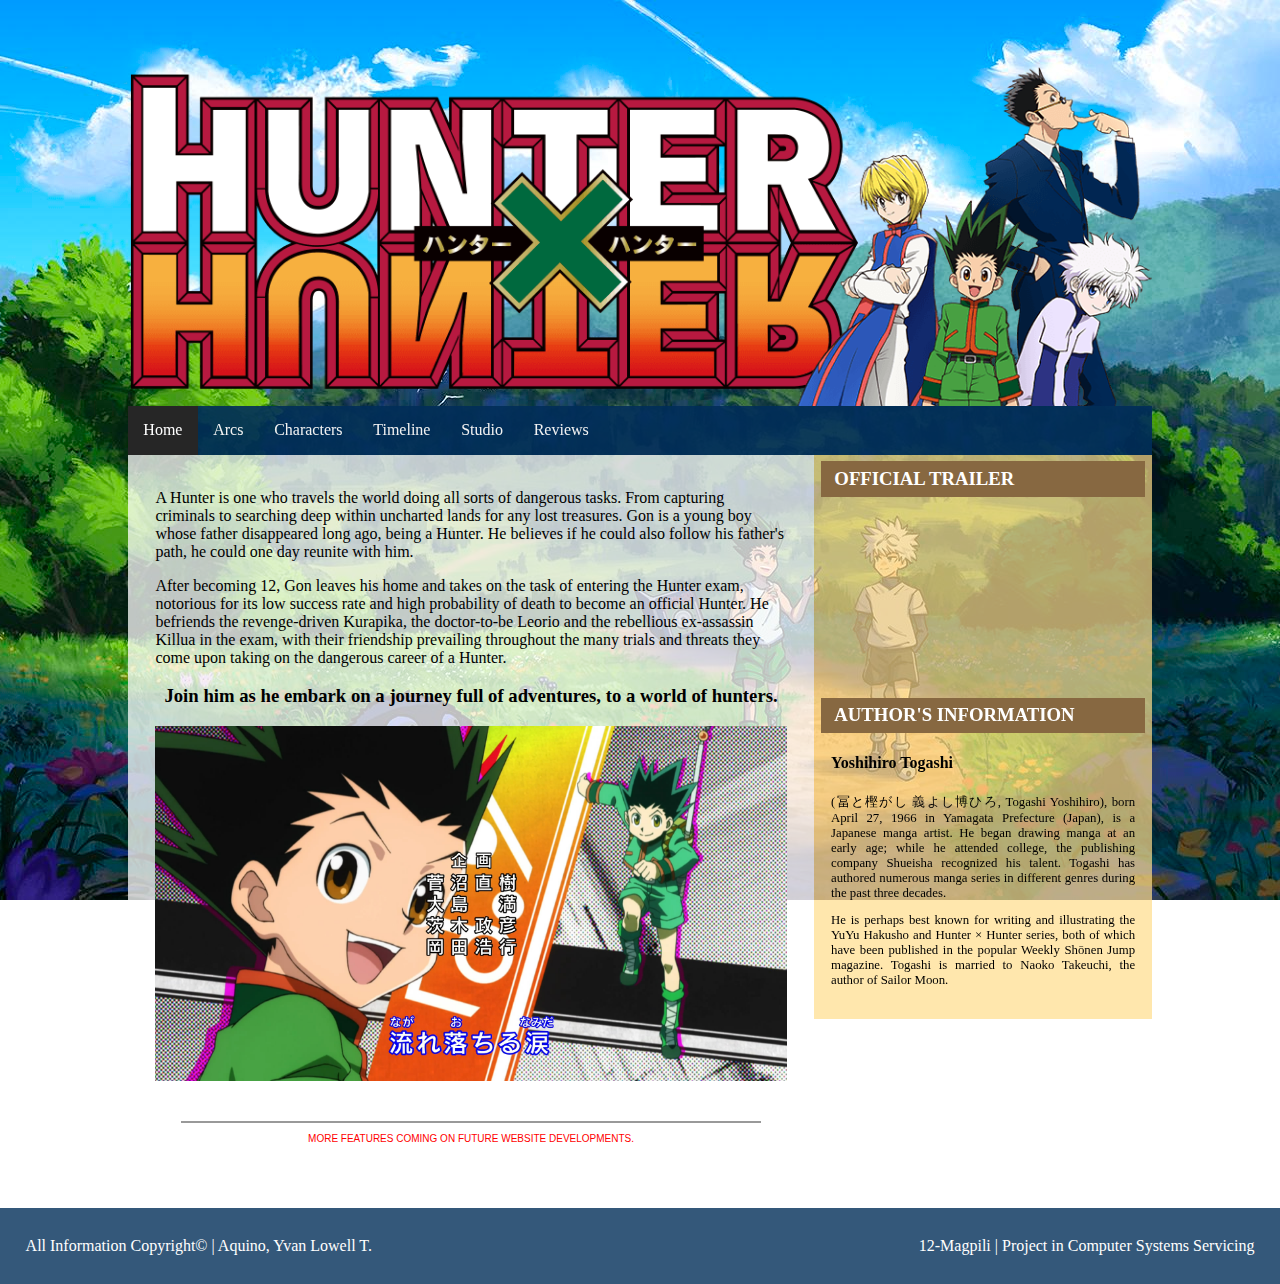
<file: index.html>
<!DOCTYPE html>
<html>
<head>
	<title>Hunter✕Hunter</title>

	<link rel="stylesheet" href="css/index.css">
	<link rel="icon" href="img/icon.png">

	
</head>
<body>
	<div class="main">
		<div id="hxh_div">
			<img src="img/hxh.png" id="hxh">
		</div>
		<nav class="topnav">
			<a class="active" href="#home">Home</a>
			<a href="links/arcs.html">Arcs</a>
			<a href="links/characters.html">Characters</a>
			<a href="links/timeline.html">Timeline</a>
			<a href="links/studio.html">Studio</a>
			<a href="links/reviews.html">Reviews</a>
		</nav>
		<div class="home">
			<div class="main_article">
				<div class="sub_article">
					<br>
					<p>A Hunter is one who travels the world doing all sorts of dangerous tasks. From capturing criminals to searching deep within uncharted lands for any lost treasures. Gon is a young boy whose father disappeared long ago, being a Hunter. He believes if he could also follow his father's path, he could one day reunite with him.</p>
					<p>After becoming 12, Gon leaves his home and takes on the task of entering the Hunter exam, notorious for its low success rate and high probability of death to become an official Hunter. He befriends the revenge-driven Kurapika, the doctor-to-be Leorio and the rebellious ex-assassin Killua in the exam, with their friendship prevailing throughout the many trials and threats they come upon taking on the dangerous career of a Hunter.</p>
					<h3 style="text-align: center;">Join him as he embark on a journey full of adventures, to a world of hunters.</h3>
					<img src="img/gon.jpg">
				</div>
				<div class="sub_article">
					<br><br><hr><p class="future_developments">More features coming on future website developments.</p><br>
				</div>
			</div>
			<div class="aside">
				<div style="padding-top: 2%">
					<h3 class="aside_heading">OFFICIAL TRAILER</h3>
					<iframe id="if_trailer" frameborder="0" allowfullscreen
						src="https://www.youtube.com/embed/d6kBeJjTGnY">
					</iframe>
				</div>
				<div>
					<h3 class="aside_heading">AUTHOR'S INFORMATION</h3>
					<div class="aside_author">
						<h4><a href="https://peoplepill.com/people/yoshihiro-togashi/" target="_blank">Yoshihiro Togashi</a></h4>
						<p>(冨と樫がし 義よし博ひろ, Togashi Yoshihiro), born April 27, 1966 in Yamagata Prefecture (Japan), is a Japanese manga artist. He began drawing manga at an early age; while he attended college, the publishing company Shueisha recognized his talent. Togashi has authored numerous manga series in different genres during the past three decades.</p>
						<p>He is perhaps best known for writing and illustrating the YuYu Hakusho and Hunter × Hunter series, both of which have been published in the popular Weekly Shōnen Jump magazine. Togashi is married to Naoko Takeuchi, the author of Sailor Moon.</p>
					</div>
					<br>
					</iframe>
				</div>
			</div>
		</div>
	</div>
	<div class="footer">
		<p class="copyright">All Information Copyright© | Aquino, Yvan Lowell T.</p>
		<p class="submission">12-Magpili | Project in Computer Systems Servicing</p>
	</div>
</body>
</html>
</file>
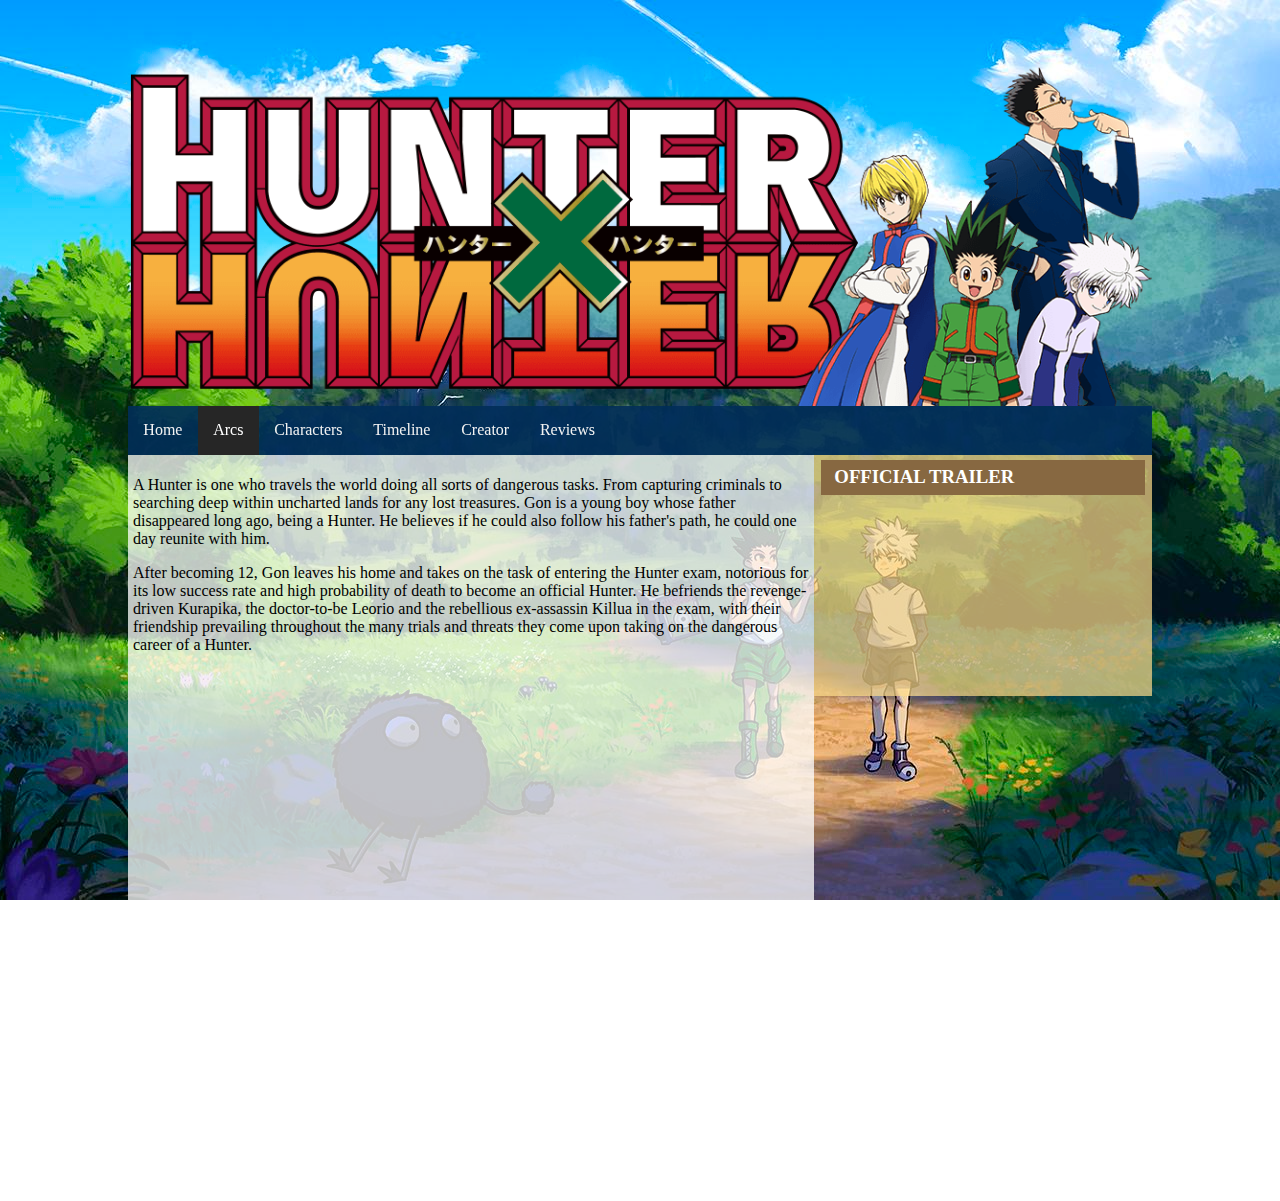
<file: links/about.html>
<!DOCTYPE html>
<html>
<head>
	<title>Website</title>

	<link rel="stylesheet" href="../css/index.css">
</head>
<body>
	<div class="main">
		<div id="hxh_div">
			<img src="../img/hxh.png" id="hxh">
		</div>
		<div class="topnav">
			<a href="../index.html">Home</a>
			<a class="active" href="arcs.html">Arcs</a>
			<a href="characters.html">Characters</a>
			<a href="timeline.html">Timeline</a>
			<a href="creator.html">Creator</a>
			<a href="reviews.html">Reviews</a>
		</div>
		<div class="home">
			<div class="main_article">
				<div class="synopsis">
					<p>A Hunter is one who travels the world doing all sorts of dangerous tasks. From capturing criminals to searching deep within uncharted lands for any lost treasures. Gon is a young boy whose father disappeared long ago, being a Hunter. He believes if he could also follow his father's path, he could one day reunite with him.</p>
					<p>After becoming 12, Gon leaves his home and takes on the task of entering the Hunter exam, notorious for its low success rate and high probability of death to become an official Hunter. He befriends the revenge-driven Kurapika, the doctor-to-be Leorio and the rebellious ex-assassin Killua in the exam, with their friendship prevailing throughout the many trials and threats they come upon taking on the dangerous career of a Hunter.</p>
				</div>
				<br><br><br><br><br><br><br><br><br><br><br><br><br><br><br><br><br><br><br><br><br><br><br><br><br><br><br><br><br>
			</div>
			<div class="aside">
				<div style="padding-top: 5px;">
					<h3 class="aside_heading">OFFICIAL TRAILER</h3>
					<iframe id="if_trailer" frameborder="0" allowfullscreen
						src="https://www.youtube.com/embed/d6kBeJjTGnY">
					</iframe>
				</div>
			</div>
		</div>
	</div>
</body>
</html>
</file>
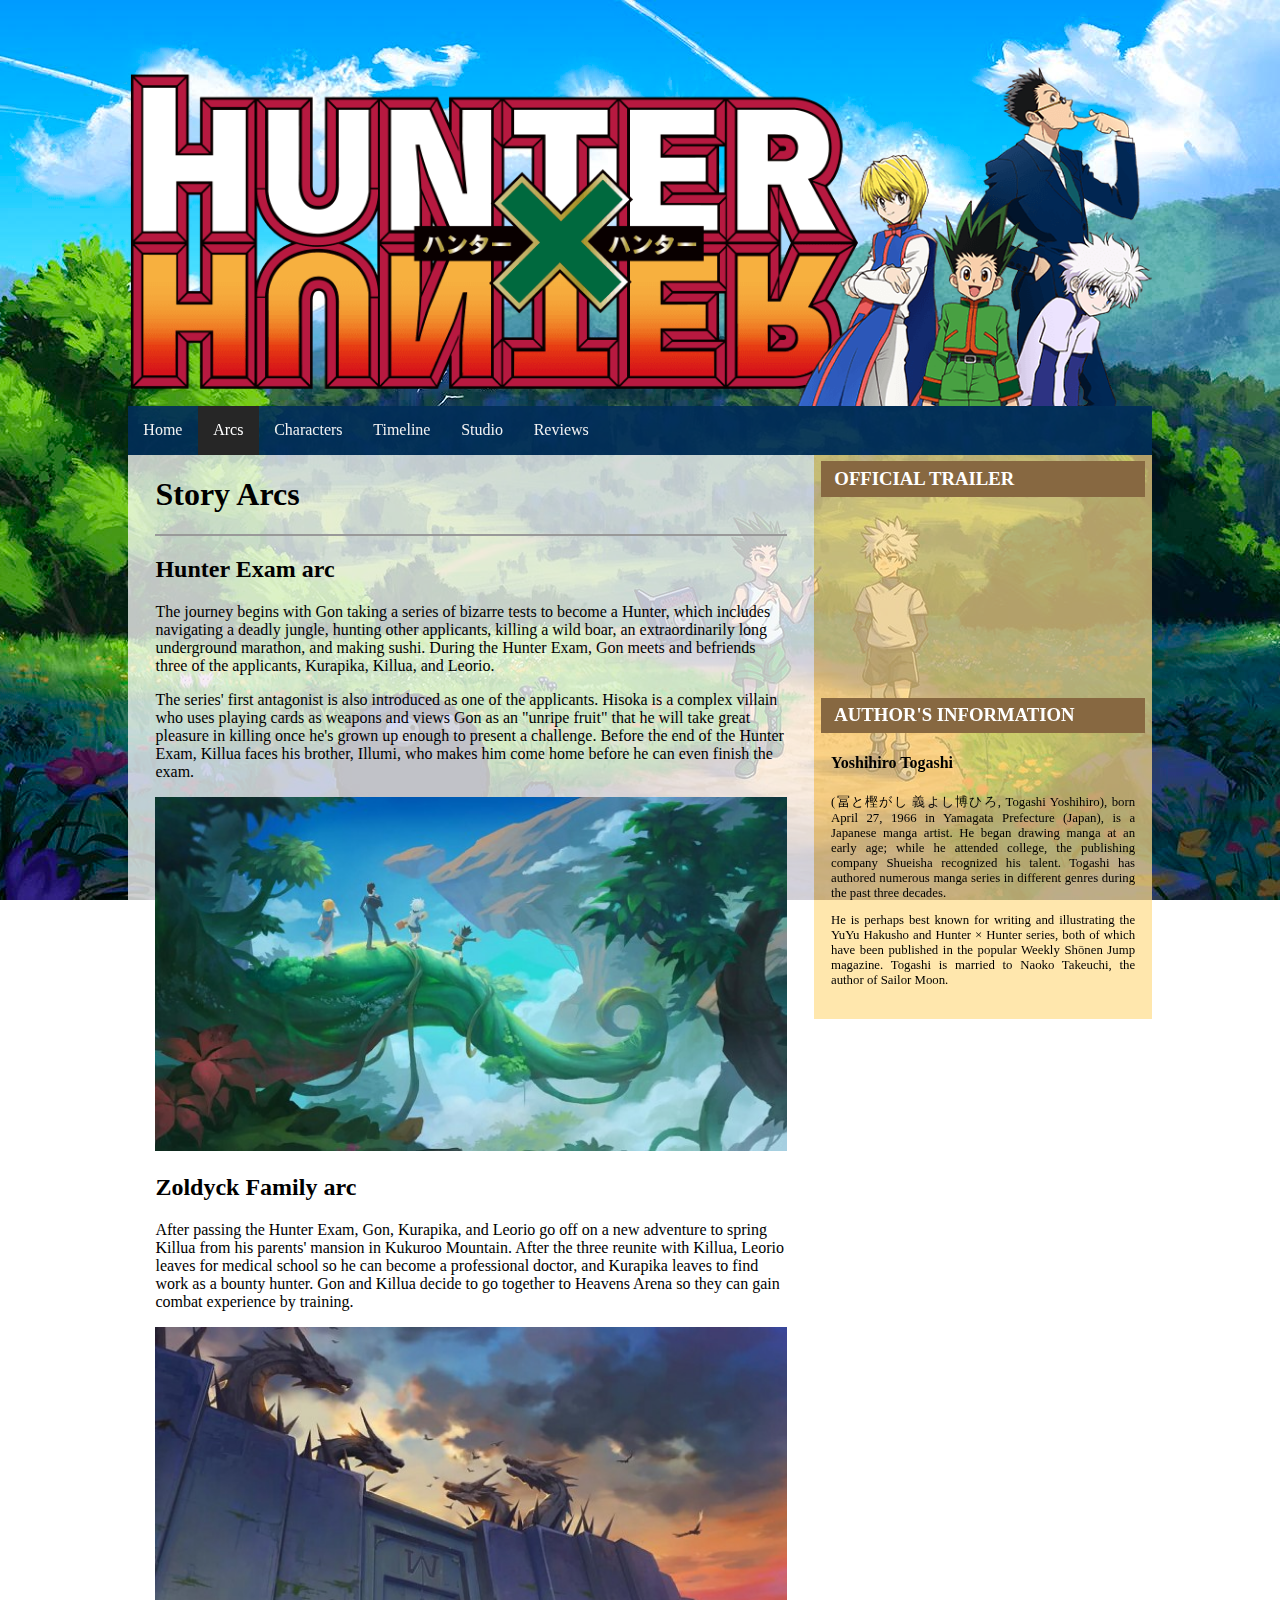
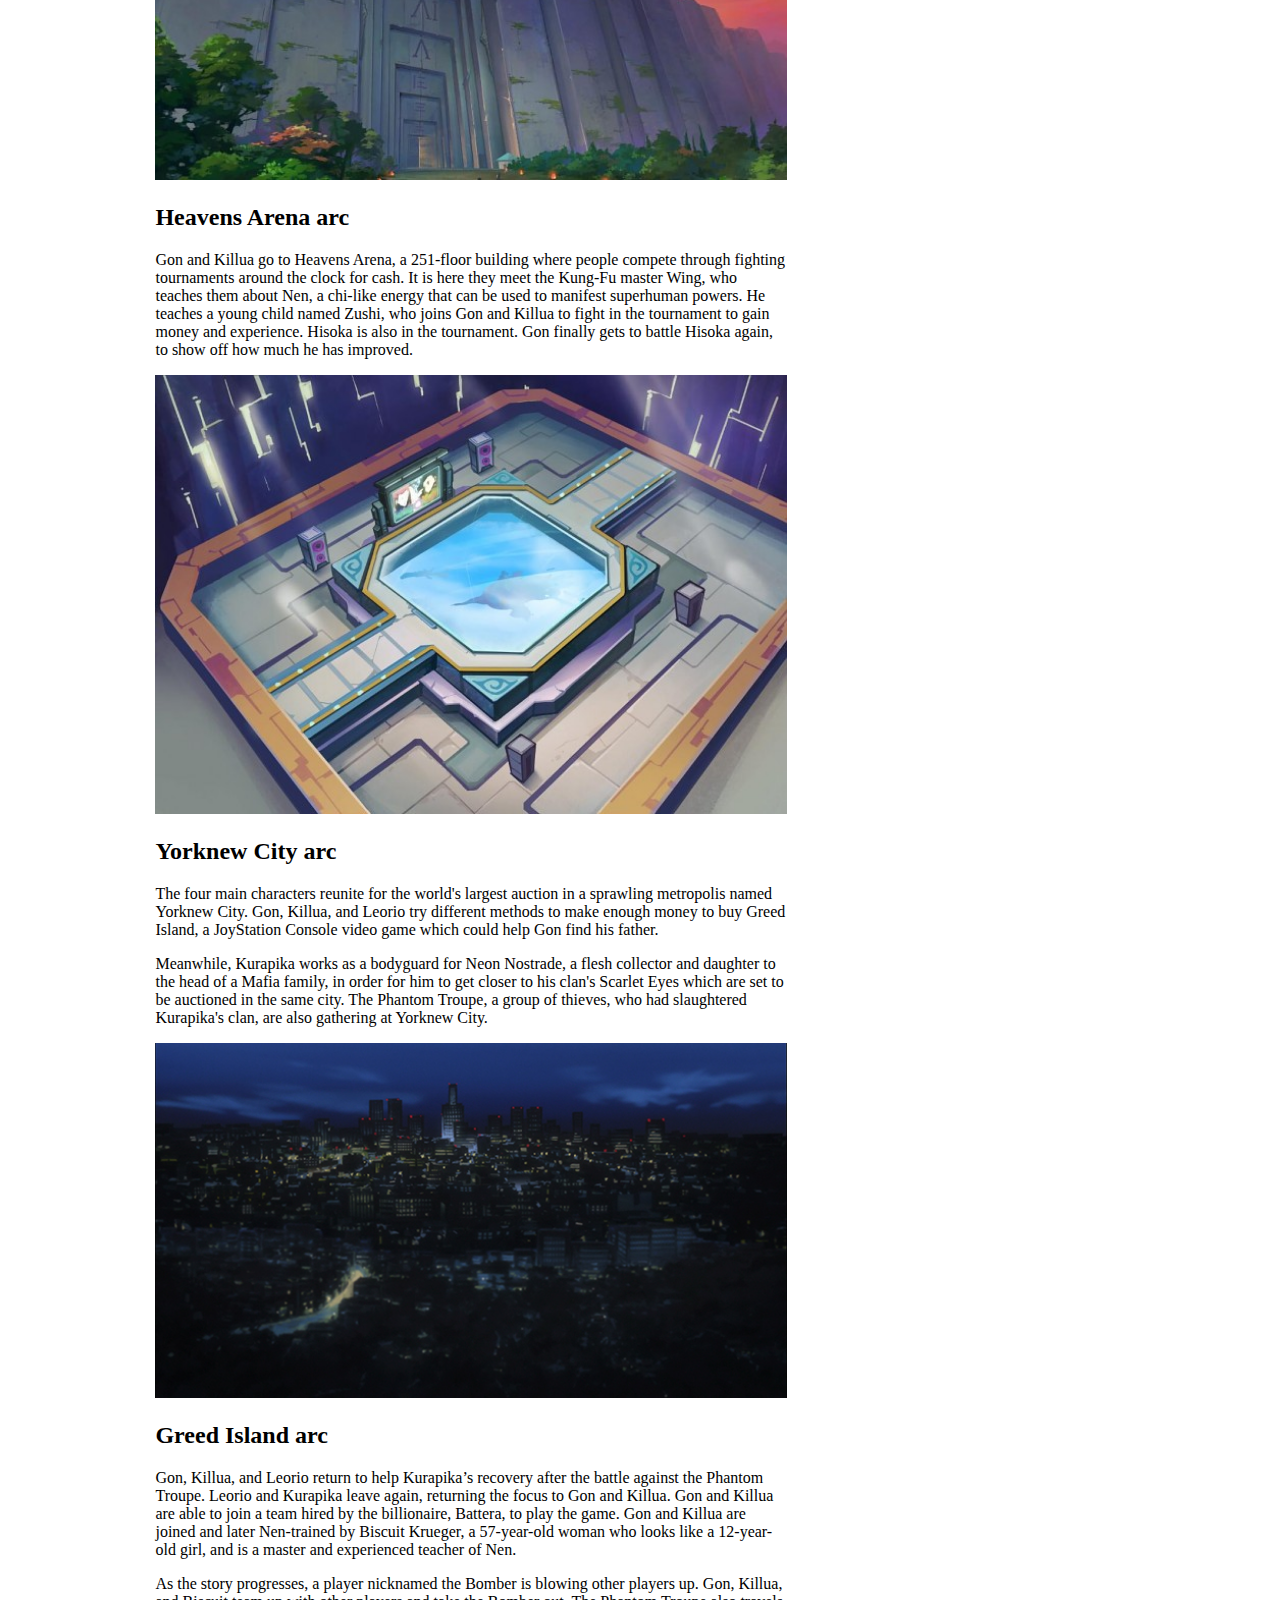
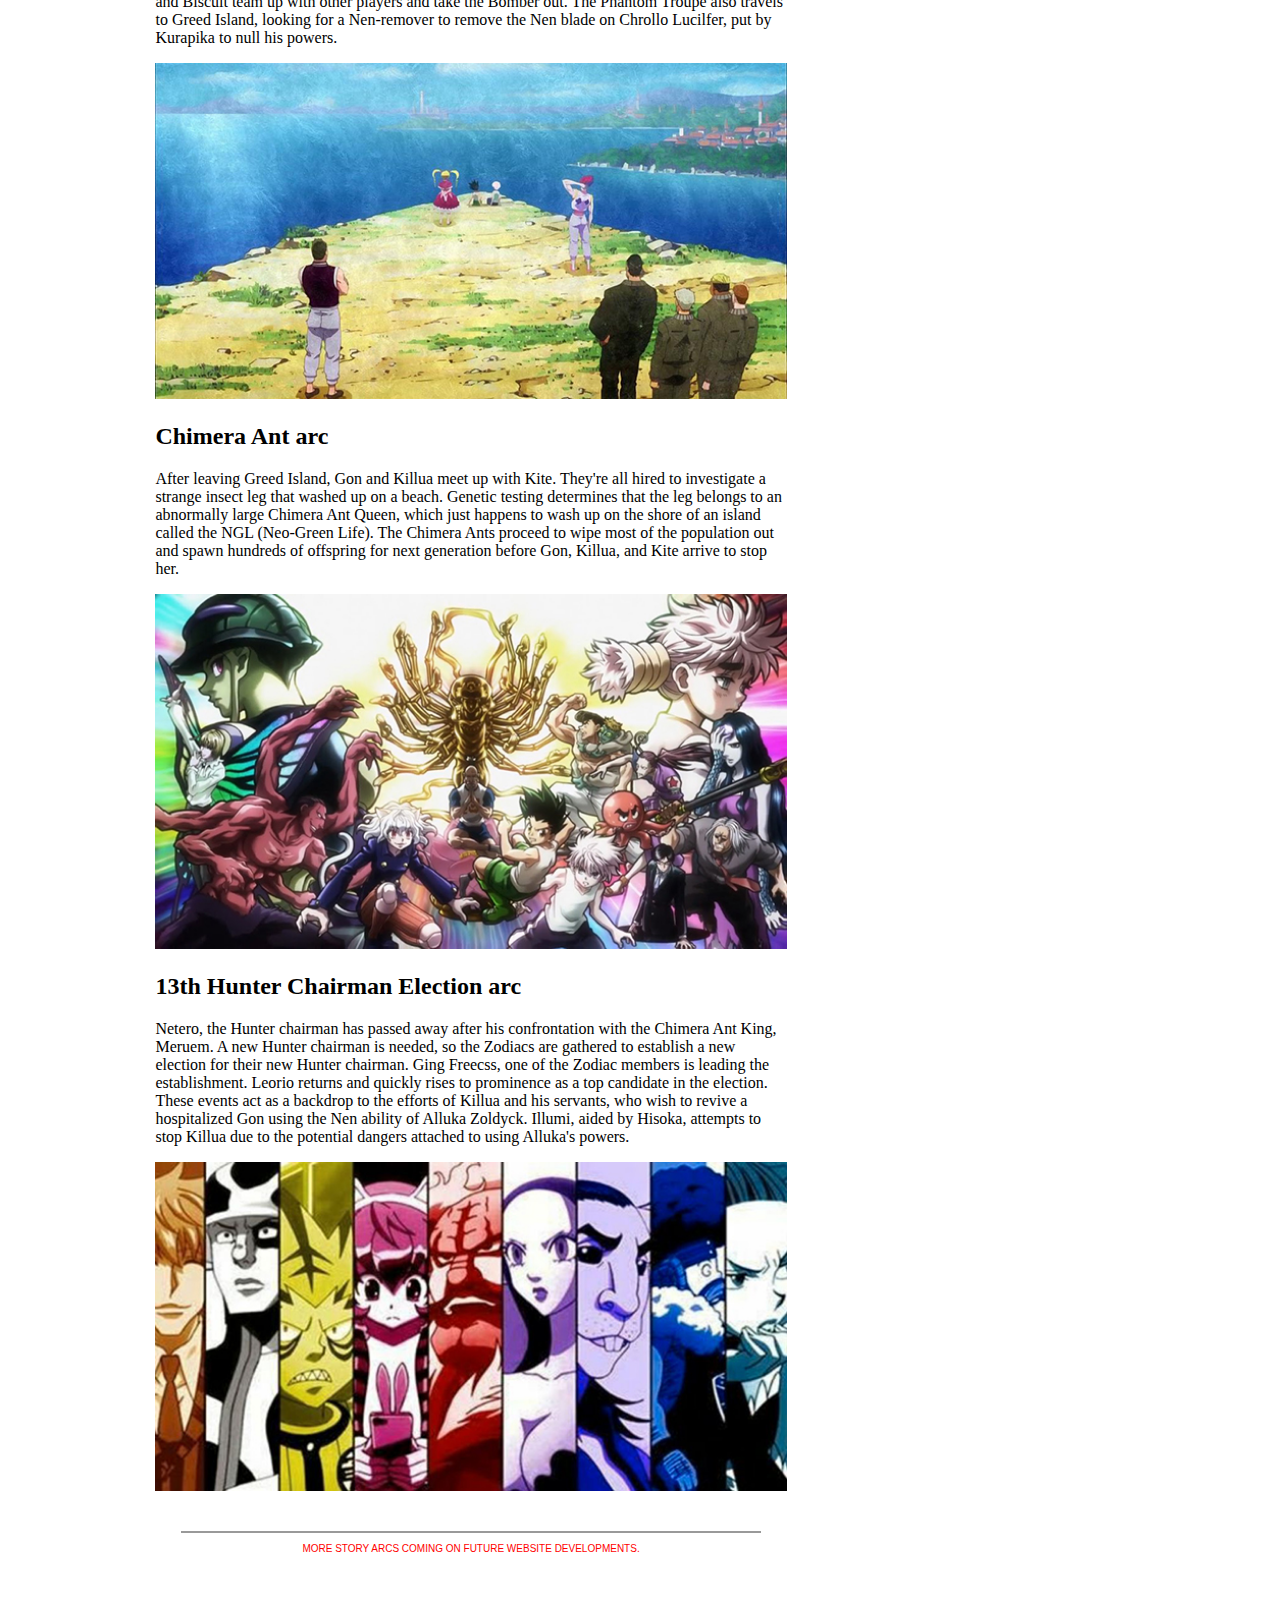
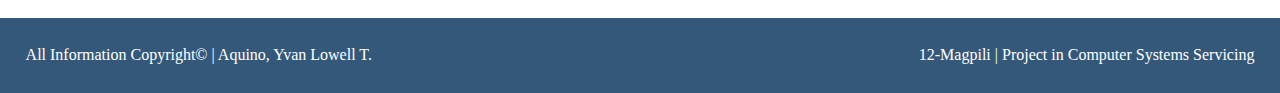
<file: links/arcs.html>
<!DOCTYPE html>
<html>
<head>
	<title>Hunter✕Hunter - Arcs</title>

	<link rel="stylesheet" href="../css/index.css">
	<link rel="icon" href="../img/icon.png">

	<meta charset="UTF-8">
</head>
<body>
	<div class="main">
		<div id="hxh_div">
			<img src="../img/hxh.png" id="hxh">
		</div>
		<nav class="topnav">
			<a href="../index.html">Home</a>
			<a class="active" href="#arcs">Arcs</a>
			<a href="characters.html">Characters</a>
			<a href="timeline.html">Timeline</a>
			<a href="studio.html">Studio</a>
			<a href="reviews.html">Reviews</a>
		</nav>
		<div class="home">
			<div class="main_article">
				<h1>Story Arcs</h1>
				<hr>
				<div class="sub_article">
					<h2>Hunter Exam arc</h2>
					<p>The journey begins with Gon taking a series of bizarre tests to become a Hunter, which includes navigating a deadly jungle, hunting other applicants, killing a wild boar, an extraordinarily long underground marathon, and making sushi. During the Hunter Exam, Gon meets and befriends three of the applicants, Kurapika, Killua, and Leorio.</p>
					<p>The series' first antagonist is also introduced as one of the applicants. Hisoka is a complex villain who uses playing cards as weapons and views Gon as an "unripe fruit" that he will take great pleasure in killing once he's grown up enough to present a challenge. Before the end of the Hunter Exam, Killua faces his brother, Illumi, who makes him come home before he can even finish the exam.</p>
					<img src="../img/arcs/hunter_exam.jpg">
				</div>
				<div class="sub_article">
					<h2>Zoldyck Family arc</h2>
					<p>After passing the Hunter Exam, Gon, Kurapika, and Leorio go off on a new adventure to spring Killua from his parents' mansion in Kukuroo Mountain. After the three reunite with Killua, Leorio leaves for medical school so he can become a professional doctor, and Kurapika leaves to find work as a bounty hunter. Gon and Killua decide to go together to Heavens Arena so they can gain combat experience by training.</p>
					<img src="../img/arcs/zoldyck.jpg">
				</div>
				<div class="sub_article">
					<h2>Heavens Arena arc</h2>
					<p>Gon and Killua go to Heavens Arena, a 251-floor building where people compete through fighting tournaments around the clock for cash. It is here they meet the Kung-Fu master Wing, who teaches them about Nen, a chi-like energy that can be used to manifest superhuman powers. He teaches a young child named Zushi, who joins Gon and Killua to fight in the tournament to gain money and experience. Hisoka is also in the tournament. Gon finally gets to battle Hisoka again, to show off how much he has improved.</p>
					<img src="../img/arcs/heavens_arena.jpg">
				</div>
				<div class="sub_article">
					<h2>Yorknew City arc</h2>
					<p>The four main characters reunite for the world's largest auction in a sprawling metropolis named Yorknew City. Gon, Killua, and Leorio try different methods to make enough money to buy Greed Island, a JoyStation Console video game which could help Gon find his father.</p>
					<p>Meanwhile, Kurapika works as a bodyguard for Neon Nostrade, a flesh collector and daughter to the head of a Mafia family, in order for him to get closer to his clan's Scarlet Eyes which are set to be auctioned in the same city. The Phantom Troupe, a group of thieves, who had slaughtered Kurapika's clan, are also gathering at Yorknew City.</p>
					<img src="../img/arcs/yorknew_city.jpg">
				</div>
				<div class="sub_article">
					<h2>Greed Island arc</h2>
					<p>Gon, Killua, and Leorio return to help Kurapika’s recovery after the battle against the Phantom Troupe. Leorio and Kurapika leave again, returning the focus to Gon and Killua. Gon and Killua are able to join a team hired by the billionaire, Battera, to play the game. Gon and Killua are joined and later Nen-trained by Biscuit Krueger, a 57-year-old woman who looks like a 12-year-old girl, and is a master and experienced teacher of Nen.</p>
					<p>As the story progresses, a player nicknamed the Bomber is blowing other players up. Gon, Killua, and Biscuit team up with other players and take the Bomber out. The Phantom Troupe also travels to Greed Island, looking for a Nen-remover to remove the Nen blade on Chrollo Lucilfer, put by Kurapika to null his powers.</p>
					<img src="../img/arcs/greed_island.jpg">
				</div>
				<div class="sub_article">
					<h2>Chimera Ant arc</h2>
					<p>After leaving Greed Island, Gon and Killua meet up with Kite. They're all hired to investigate a strange insect leg that washed up on a beach. Genetic testing determines that the leg belongs to an abnormally large Chimera Ant Queen, which just happens to wash up on the shore of an island called the NGL (Neo-Green Life). The Chimera Ants proceed to wipe most of the population out and spawn hundreds of offspring for next generation before Gon, Killua, and Kite arrive to stop her.</p>
					<img src="../img/arcs/chimera.jpg">
				</div>
				<div class="sub_article">
					<h2>13th Hunter Chairman Election arc</h2>
					<p>Netero, the Hunter chairman has passed away after his confrontation with the Chimera Ant King, Meruem. A new Hunter chairman is needed, so the Zodiacs are gathered to establish a new election for their new Hunter chairman. Ging Freecss, one of the Zodiac members is leading the establishment. Leorio returns and quickly rises to prominence as a top candidate in the election. These events act as a backdrop to the efforts of Killua and his servants, who wish to revive a hospitalized Gon using the Nen ability of Alluka Zoldyck. Illumi, aided by Hisoka, attempts to stop Killua due to the potential dangers attached to using Alluka's powers.</p>
					<img src="../img/arcs/chairman_election.jpg">
				</div>
				<div class="sub_article">
					<br><br><hr><p class="future_developments">More story arcs coming on future website developments.</p><br>
				</div>
			</div>
			<div class="aside">
				<div style="padding-top: 2%">
					<h3 class="aside_heading">OFFICIAL TRAILER</h3>
					<iframe id="if_trailer" frameborder="0" allowfullscreen
						src="https://www.youtube.com/embed/d6kBeJjTGnY">
					</iframe>
				</div>
				<div>
					<h3 class="aside_heading">AUTHOR'S INFORMATION</h3>
					<div class="aside_author">
						<h4><a href="https://peoplepill.com/people/yoshihiro-togashi/" target="_blank">Yoshihiro Togashi</a></h4>
						<p>(冨と樫がし 義よし博ひろ, Togashi Yoshihiro), born April 27, 1966 in Yamagata Prefecture (Japan), is a Japanese manga artist. He began drawing manga at an early age; while he attended college, the publishing company Shueisha recognized his talent. Togashi has authored numerous manga series in different genres during the past three decades.</p>
						<p>He is perhaps best known for writing and illustrating the YuYu Hakusho and Hunter × Hunter series, both of which have been published in the popular Weekly Shōnen Jump magazine. Togashi is married to Naoko Takeuchi, the author of Sailor Moon.</p>
					</div>
					<br>
					</iframe>
				</div>
			</div>
		</div>
	</div>
	<div class="footer">
		<p class="copyright">All Information Copyright© | Aquino, Yvan Lowell T.</p>
		<p class="submission">12-Magpili | Project in Computer Systems Servicing</p>
	</div>
</body>
</html>
</file>
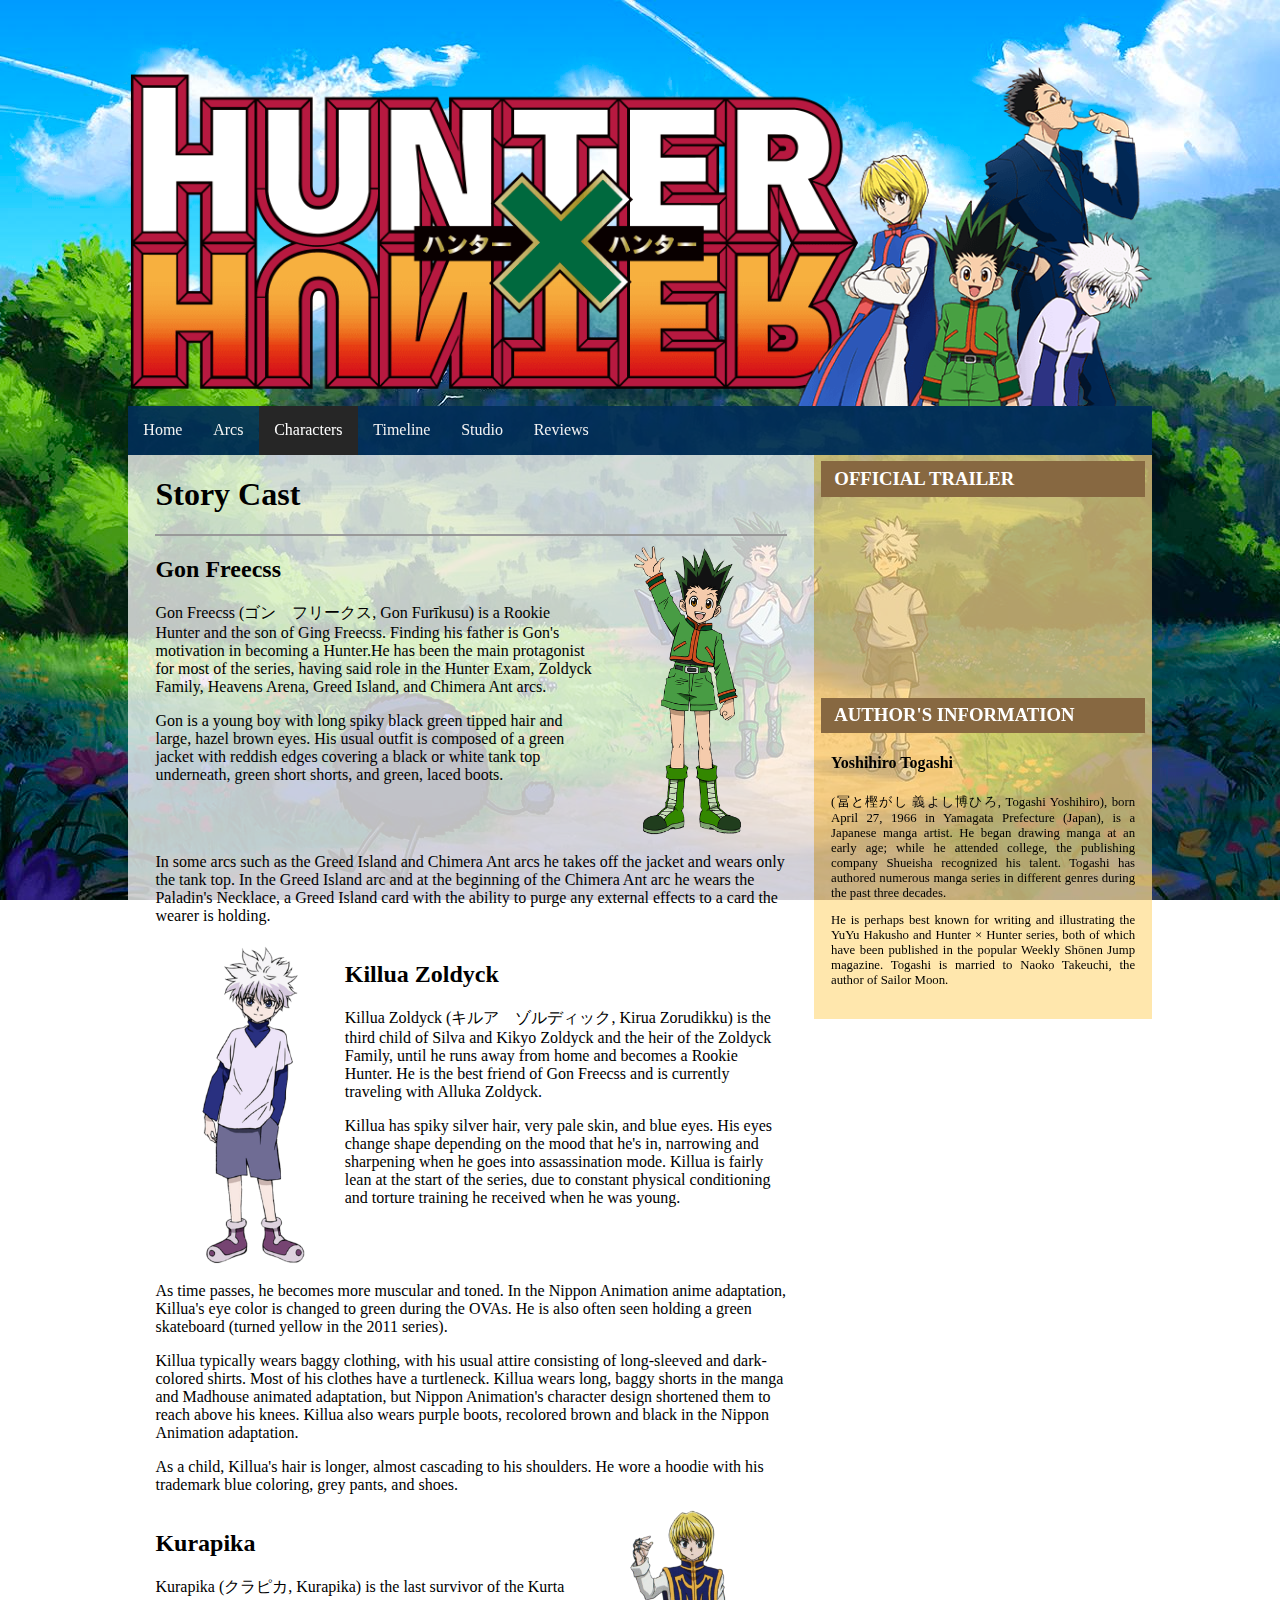
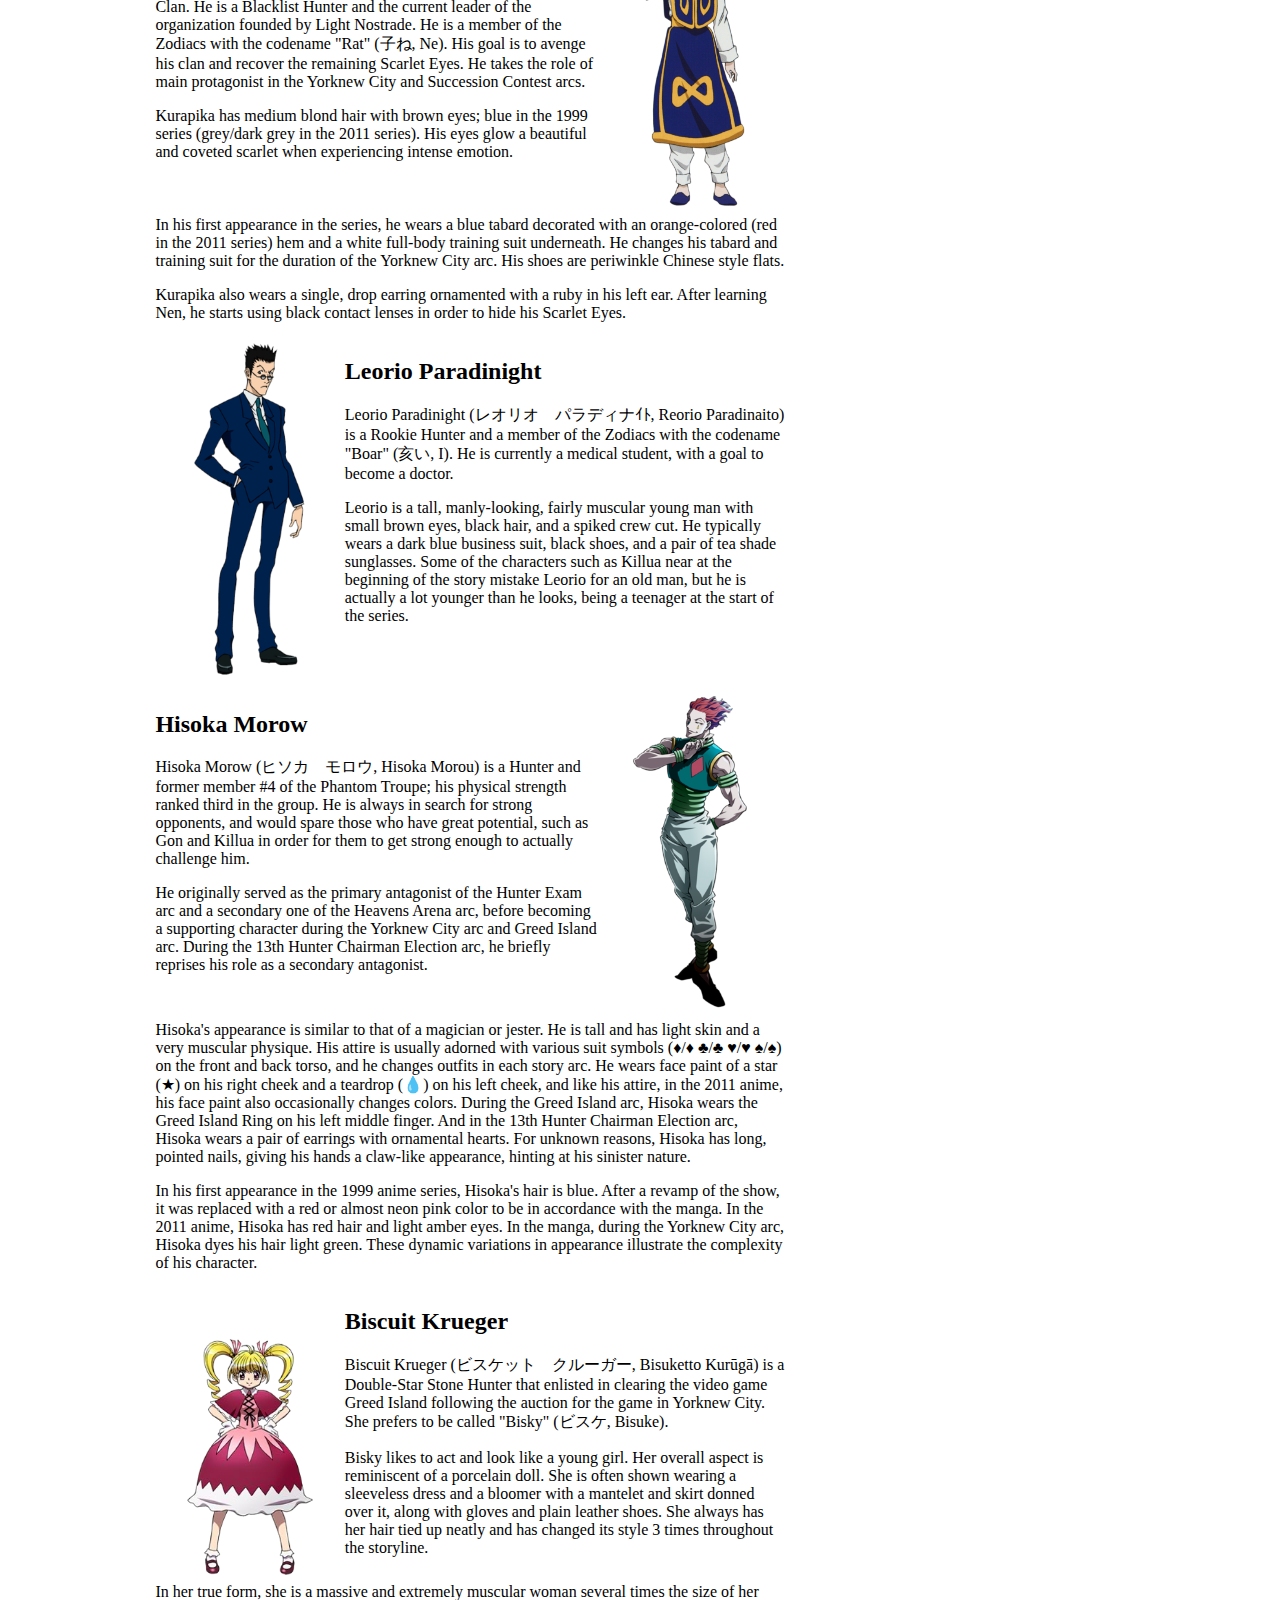
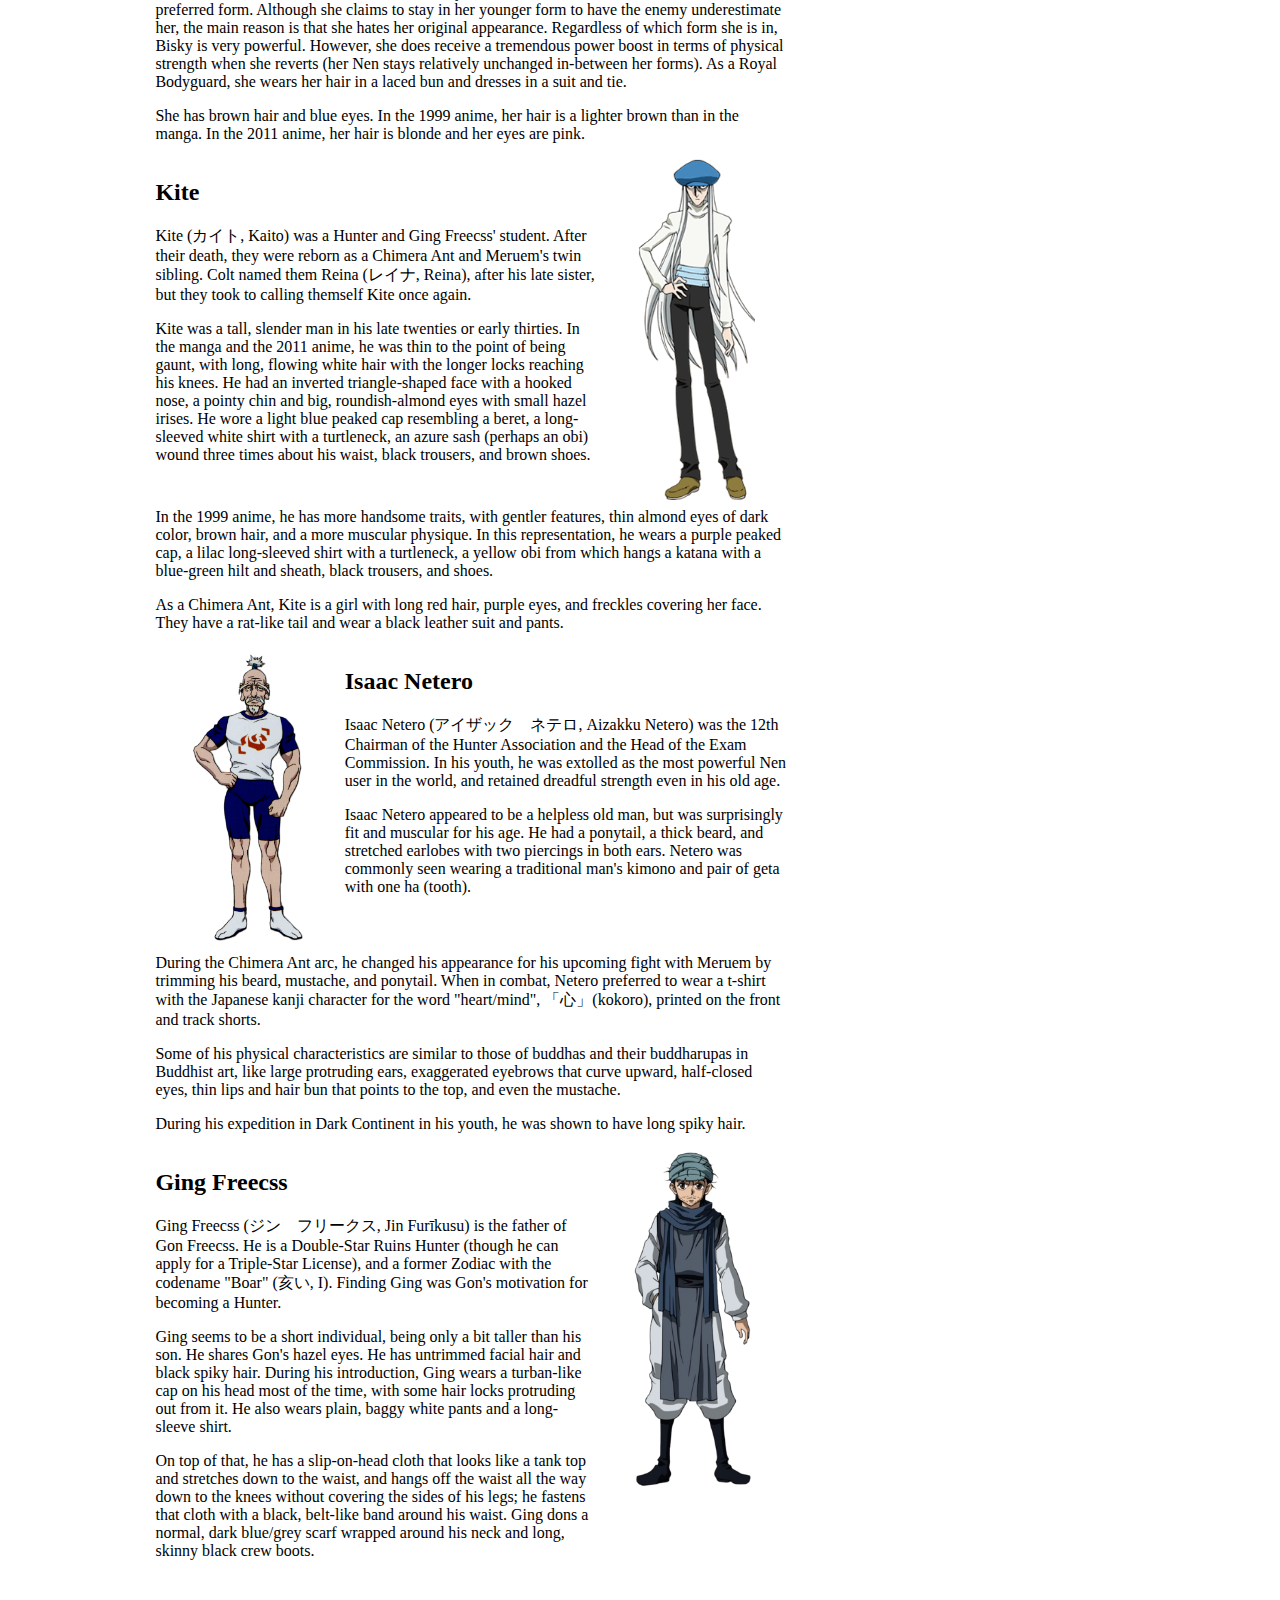
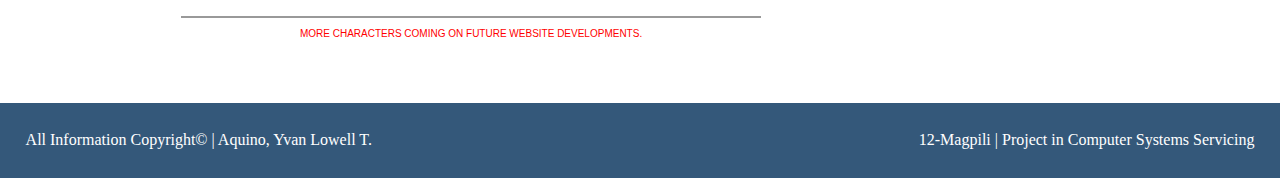
<file: links/characters.html>
<!DOCTYPE html>
<html>
<head>
	<title>Hunter✕Hunter - Characters</title>

	<link rel="stylesheet" href="../css/index.css">
	<link rel="icon" href="../img/icon.png">

	<meta charset="UTF-8">
</head>
<body>
	<div class="main">
		<div id="hxh_div">
			<img src="../img/hxh.png" id="hxh">
		</div>
		<div class="topnav">
			<a href="../index.html">Home</a>
			<a href="arcs.html">Arcs</a>
			<a class="active" href="#characters">Characters</a>
			<a href="timeline.html">Timeline</a>
			<a href="studio.html">Studio</a>
			<a href="reviews.html">Reviews</a>
		</div>
		<div class="home">
			<div class="main_article">
				<h1>Story Cast</h1>
				<hr class="hr">
				<div class="sub_article">
					<div class="characters_article">
						<div id="cast_desc">
							<h2>Gon Freecss</h2>
							<p>Gon Freecss (ゴン゠フリークス, Gon Furīkusu) is a Rookie Hunter and the son of Ging Freecss. Finding his father is Gon's motivation in becoming a Hunter.He has been the main protagonist for most of the series, having said role in the Hunter Exam, Zoldyck Family, Heavens Arena, Greed Island, and Chimera Ant arcs.</p>
							<p>Gon is a young boy with long spiky black green tipped hair and large, hazel brown eyes. His usual outfit is composed of a green jacket with reddish edges covering a black or white tank top underneath, green short shorts, and green, laced boots.</p>
						</div>
						<div id="cast_img"><img src="../img/characters/gon.png"></div>
					</div>
					<div style="margin-top:-2.5%">
						<p>In some arcs such as the Greed Island and Chimera Ant arcs he takes off the jacket and wears only the tank top. In the Greed Island arc and at the beginning of the Chimera Ant arc he wears the Paladin's Necklace, a Greed Island card with the ability to purge any external effects to a card the wearer is holding.</p>
					</div>
				</div>
				<div class="sub_article">
					<div class="characters_article">
						<div id="cast_img"><img src="../img/characters/killua.png"></div>
						<div id="cast_desc">
							<h2>Killua Zoldyck</h2>
							<p>Killua Zoldyck (キルア゠ゾルディック, Kirua Zorudikku) is the third child of Silva and Kikyo Zoldyck and the heir of the Zoldyck Family, until he runs away from home and becomes a Rookie Hunter. He is the best friend of Gon Freecss and is currently traveling with Alluka Zoldyck.</p>
							<p>Killua has spiky silver hair, very pale skin, and blue eyes. His eyes change shape depending on the mood that he's in, narrowing and sharpening when he goes into assassination mode. Killua is fairly lean at the start of the series, due to constant physical conditioning and torture training he received when he was young.</p>
						</div>
					</div>
					<div style="margin-top:-2.5%">
						<p>As time passes, he becomes more muscular and toned. In the Nippon Animation anime adaptation, Killua's eye color is changed to green during the OVAs. He is also often seen holding a green skateboard (turned yellow in the 2011 series).</p>
						<p>Killua typically wears baggy clothing, with his usual attire consisting of long-sleeved and dark-colored shirts. Most of his clothes have a turtleneck. Killua wears long, baggy shorts in the manga and Madhouse animated adaptation, but Nippon Animation's character design shortened them to reach above his knees. Killua also wears purple boots, recolored brown and black in the Nippon Animation adaptation.</p>
						<p>As a child, Killua's hair is longer, almost cascading to his shoulders. He wore a hoodie with his trademark blue coloring, grey pants, and shoes.</p>
					</div>
				</div>
				<div class="sub_article">
					<div class="characters_article">
						<div id="cast_desc">
							<h2>Kurapika</h2>
							<p>Kurapika (クラピカ, Kurapika) is the last survivor of the Kurta Clan. He is a Blacklist Hunter and the current leader of the organization founded by Light Nostrade. He is a member of the Zodiacs with the codename "Rat" (子ね, Ne). His goal is to avenge his clan and recover the remaining Scarlet Eyes. He takes the role of main protagonist in the Yorknew City and Succession Contest arcs.</p>
							<p>Kurapika has medium blond hair with brown eyes; blue in the 1999 series (grey/dark grey in the 2011 series). His eyes glow a beautiful and coveted scarlet when experiencing intense emotion.</p>
						</div>
						<div id="cast_img"><img src="../img/characters/kurapika.png"></div>
					</div>
					<div style="margin-top:-2.5%">
						<p>In his first appearance in the series, he wears a blue tabard decorated with an orange-colored (red in the 2011 series) hem and a white full-body training suit underneath. He changes his tabard and training suit for the duration of the Yorknew City arc. His shoes are periwinkle Chinese style flats.</p>
						<p>Kurapika also wears a single, drop earring ornamented with a ruby in his left ear. After learning Nen, he starts using black contact lenses in order to hide his Scarlet Eyes.</p>
					</div>
				</div>
				<div class="sub_article">
					<div class="characters_article">
						<div id="cast_img"><img src="../img/characters/leorio.png"></div>
						<div id="cast_desc">
							<h2>Leorio Paradinight</h2>
							<p>Leorio Paradinight (レオリオ゠パラディナｲﾄ, Reorio Paradinaito) is a Rookie Hunter and a member of the Zodiacs with the codename "Boar" (亥い, I). He is currently a medical student, with a goal to become a doctor.</p>
							<p>Leorio is a tall, manly-looking, fairly muscular young man with small brown eyes, black hair, and a spiked crew cut. He typically wears a dark blue business suit, black shoes, and a pair of tea shade sunglasses. Some of the characters such as Killua near at the beginning of the story mistake Leorio for an old man, but he is actually a lot younger than he looks, being a teenager at the start of the series.</p>
						</div>
					</div>
				</div>
				<div class="sub_article">
					<div class="characters_article">
						<div id="cast_desc">
							<h2>Hisoka Morow</h2>
							<p>Hisoka Morow (ヒソカ゠モロウ, Hisoka Morou) is a Hunter and former member #4 of the Phantom Troupe; his physical strength ranked third in the group. He is always in search for strong opponents, and would spare those who have great potential, such as Gon and Killua in order for them to get strong enough to actually challenge him.</p>
							<p>He originally served as the primary antagonist of the Hunter Exam arc and a secondary one of the Heavens Arena arc, before becoming a supporting character during the Yorknew City arc and Greed Island arc. During the 13th Hunter Chairman Election arc, he briefly reprises his role as a secondary antagonist.</p>
						</div>
						<div id="cast_img"><img src="../img/characters/hisoka.png"></div>
					</div>
					<div style="margin-top:-2.5%">
						<p>Hisoka's appearance is similar to that of a magician or jester. He is tall and has light skin and a very muscular physique. His attire is usually adorned with various suit symbols (♦/♦ ♣/♣ ♥/♥ ♠/♠) on the front and back torso, and he changes outfits in each story arc. He wears face paint of a star (★) on his right cheek and a teardrop (💧) on his left cheek, and like his attire, in the 2011 anime, his face paint also occasionally changes colors. During the Greed Island arc, Hisoka wears the Greed Island Ring on his left middle finger. And in the 13th Hunter Chairman Election arc, Hisoka wears a pair of earrings with ornamental hearts. For unknown reasons, Hisoka has long, pointed nails, giving his hands a claw-like appearance, hinting at his sinister nature.</p>
						<p>In his first appearance in the 1999 anime series, Hisoka's hair is blue. After a revamp of the show, it was replaced with a red or almost neon pink color to be in accordance with the manga. In the 2011 anime, Hisoka has red hair and light amber eyes. In the manga, during the Yorknew City arc, Hisoka dyes his hair light green. These dynamic variations in appearance illustrate the complexity of his character.</p>
					</div>
				</div>
				<div class="sub_article">
					<div class="characters_article">
						<div id="cast_img" style="margin-top: 8%"><img src="../img/characters/biscuit.png"></div>
						<div id="cast_desc">
							<h2>Biscuit Krueger</h2>
							<p>Biscuit Krueger (ビスケット゠クルーガー, Bisuketto Kurūgā) is a Double-Star Stone Hunter that enlisted in clearing the video game Greed Island following the auction for the game in Yorknew City. She prefers to be called "Bisky" (ビスケ, Bisuke).</p>
							<p>Bisky likes to act and look like a young girl. Her overall aspect is reminiscent of a porcelain doll. She is often shown wearing a sleeveless dress and a bloomer with a mantelet and skirt donned over it, along with gloves and plain leather shoes. She always has her hair tied up neatly and has changed its style 3 times throughout the storyline.</p>
						</div>
					</div>
					<div style="margin-top:-2.5%">
						<p>In her true form, she is a massive and extremely muscular woman several times the size of her preferred form. Although she claims to stay in her younger form to have the enemy underestimate her, the main reason is that she hates her original appearance. Regardless of which form she is in, Bisky is very powerful. However, she does receive a tremendous power boost in terms of physical strength when she reverts (her Nen stays relatively unchanged in-between her forms). As a Royal Bodyguard, she wears her hair in a laced bun and dresses in a suit and tie.</p><p>She has brown hair and blue eyes. In the 1999 anime, her hair is a lighter brown than in the manga. In the 2011 anime, her hair is blonde and her eyes are pink.</p>
					</div>
				</div>
				<div class="sub_article">
					<div class="characters_article">
						<div id="cast_desc">
							<h2>Kite</h2>
							<p>Kite (カイト, Kaito) was a Hunter and Ging Freecss' student. After their death, they were reborn as a Chimera Ant and Meruem's twin sibling. Colt named them Reina (レイナ, Reina), after his late sister, but they took to calling themself Kite once again.</p>
							<p>Kite was a tall, slender man in his late twenties or early thirties. In the manga and the 2011 anime, he was thin to the point of being gaunt, with long, flowing white hair with the longer locks reaching his knees. He had an inverted triangle-shaped face with a hooked nose, a pointy chin and big, roundish-almond eyes with small hazel irises. He wore a light blue peaked cap resembling a beret, a long-sleeved white shirt with a turtleneck, an azure sash (perhaps an obi) wound three times about his waist, black trousers, and brown shoes.</p>
						</div>
						<div id="cast_img"><img src="../img/characters/kite.png"></div>
					</div>
					<div style="margin-top:-2.5%">
						<p>In the 1999 anime, he has more handsome traits, with gentler features, thin almond eyes of dark color, brown hair, and a more muscular physique. In this representation, he wears a purple peaked cap, a lilac long-sleeved shirt with a turtleneck, a yellow obi from which hangs a katana with a blue-green hilt and sheath, black trousers, and shoes.</p>
						<p>As a Chimera Ant, Kite is a girl with long red hair, purple eyes, and freckles covering her face. They have a rat-like tail and wear a black leather suit and pants.</p>
					</div>
				</div>
				<div class="sub_article">
					<div class="characters_article">
						<div id="cast_img"><img src="../img/characters/netero.png"></div>
						<div id="cast_desc">
							<h2>Isaac Netero</h2>
							<p>Isaac Netero (アイザック゠ネテロ, Aizakku Netero) was the 12th Chairman of the Hunter Association and the Head of the Exam Commission. In his youth, he was extolled as the most powerful Nen user in the world, and retained dreadful strength even in his old age.</p>
							<p>Isaac Netero appeared to be a helpless old man, but was surprisingly fit and muscular for his age. He had a ponytail, a thick beard, and stretched earlobes with two piercings in both ears. Netero was commonly seen wearing a traditional man's kimono and pair of geta with one ha (tooth).</p>
						</div>
					</div>
					<div style="margin-top:-2.5%">
						<p>During the Chimera Ant arc, he changed his appearance for his upcoming fight with Meruem by trimming his beard, mustache, and ponytail. When in combat, Netero preferred to wear a t-shirt with the Japanese kanji character for the word "heart/mind", 「心」(kokoro), printed on the front and track shorts.
						<p>Some of his physical characteristics are similar to those of buddhas and their buddharupas in Buddhist art, like large protruding ears, exaggerated eyebrows that curve upward, half-closed eyes, thin lips and hair bun that points to the top, and even the mustache.</p>
						<p>During his expedition in Dark Continent in his youth, he was shown to have long spiky hair.</p>
					</div>
				</div>
				<div class="sub_article">
					<div class="characters_article">
						<div id="cast_desc">
							<h2>Ging Freecss</h2>
							<p>Ging Freecss (ジン゠フリークス, Jin Furīkusu) is the father of Gon Freecss. He is a Double-Star Ruins Hunter (though he can apply for a Triple-Star License), and a former Zodiac with the codename "Boar" (亥い, I). Finding Ging was Gon's motivation for becoming a Hunter.</p>
							<p>Ging seems to be a short individual, being only a bit taller than his son. He shares Gon's hazel eyes. He has untrimmed facial hair and black spiky hair. During his introduction, Ging wears a turban-like cap on his head most of the time, with some hair locks protruding out from it. He also wears plain, baggy white pants and a long-sleeve shirt.</p>
							<p>On top of that, he has a slip-on-head cloth that looks like a tank top and stretches down to the waist, and hangs off the waist all the way down to the knees without covering the sides of his legs; he fastens that cloth with a black, belt-like band around his waist. Ging dons a normal, dark blue/grey scarf wrapped around his neck and long, skinny black crew boots.</p>
						</div>
						<div id="cast_img"><img src="../img/characters/ging.png"></div>
					</div>
					<!-- <div style="margin-top:-2.5%">
						<p>On top of that, he has a slip-on-head cloth that looks like a tank top and stretches down to the waist, and hangs off the waist all the way down to the knees without covering the sides of his legs; he fastens that cloth with a black, belt-like band around his waist. Ging dons a normal, dark blue/grey scarf wrapped around his neck and long, skinny black crew boots.</p>
					</div> -->
				</div>
				<div class="sub_article">
					<br><br><hr><p class="future_developments">More characters coming on future website developments.</p><br>
				</div>
			</div>
			<div class="aside">
				<div style="padding-top: 2%">
					<h3 class="aside_heading">OFFICIAL TRAILER</h3>
					<iframe id="if_trailer" frameborder="0" allowfullscreen
						src="https://www.youtube.com/embed/d6kBeJjTGnY">
					</iframe>
				</div>
				<div>
					<h3 class="aside_heading">AUTHOR'S INFORMATION</h3>
					<div class="aside_author">
						<h4><a href="https://peoplepill.com/people/yoshihiro-togashi/" target="_blank">Yoshihiro Togashi</a></h4>
						<p>(冨と樫がし 義よし博ひろ, Togashi Yoshihiro), born April 27, 1966 in Yamagata Prefecture (Japan), is a Japanese manga artist. He began drawing manga at an early age; while he attended college, the publishing company Shueisha recognized his talent. Togashi has authored numerous manga series in different genres during the past three decades.</p>
						<p>He is perhaps best known for writing and illustrating the YuYu Hakusho and Hunter × Hunter series, both of which have been published in the popular Weekly Shōnen Jump magazine. Togashi is married to Naoko Takeuchi, the author of Sailor Moon.</p>
					</div>
					<br>
					</iframe>
				</div>
			</div>
		</div>
	</div>
	<div class="footer">
		<p class="copyright">All Information Copyright© | Aquino, Yvan Lowell T.</p>
		<p class="submission">12-Magpili | Project in Computer Systems Servicing</p>
	</div>
</body>
</html>
</file>
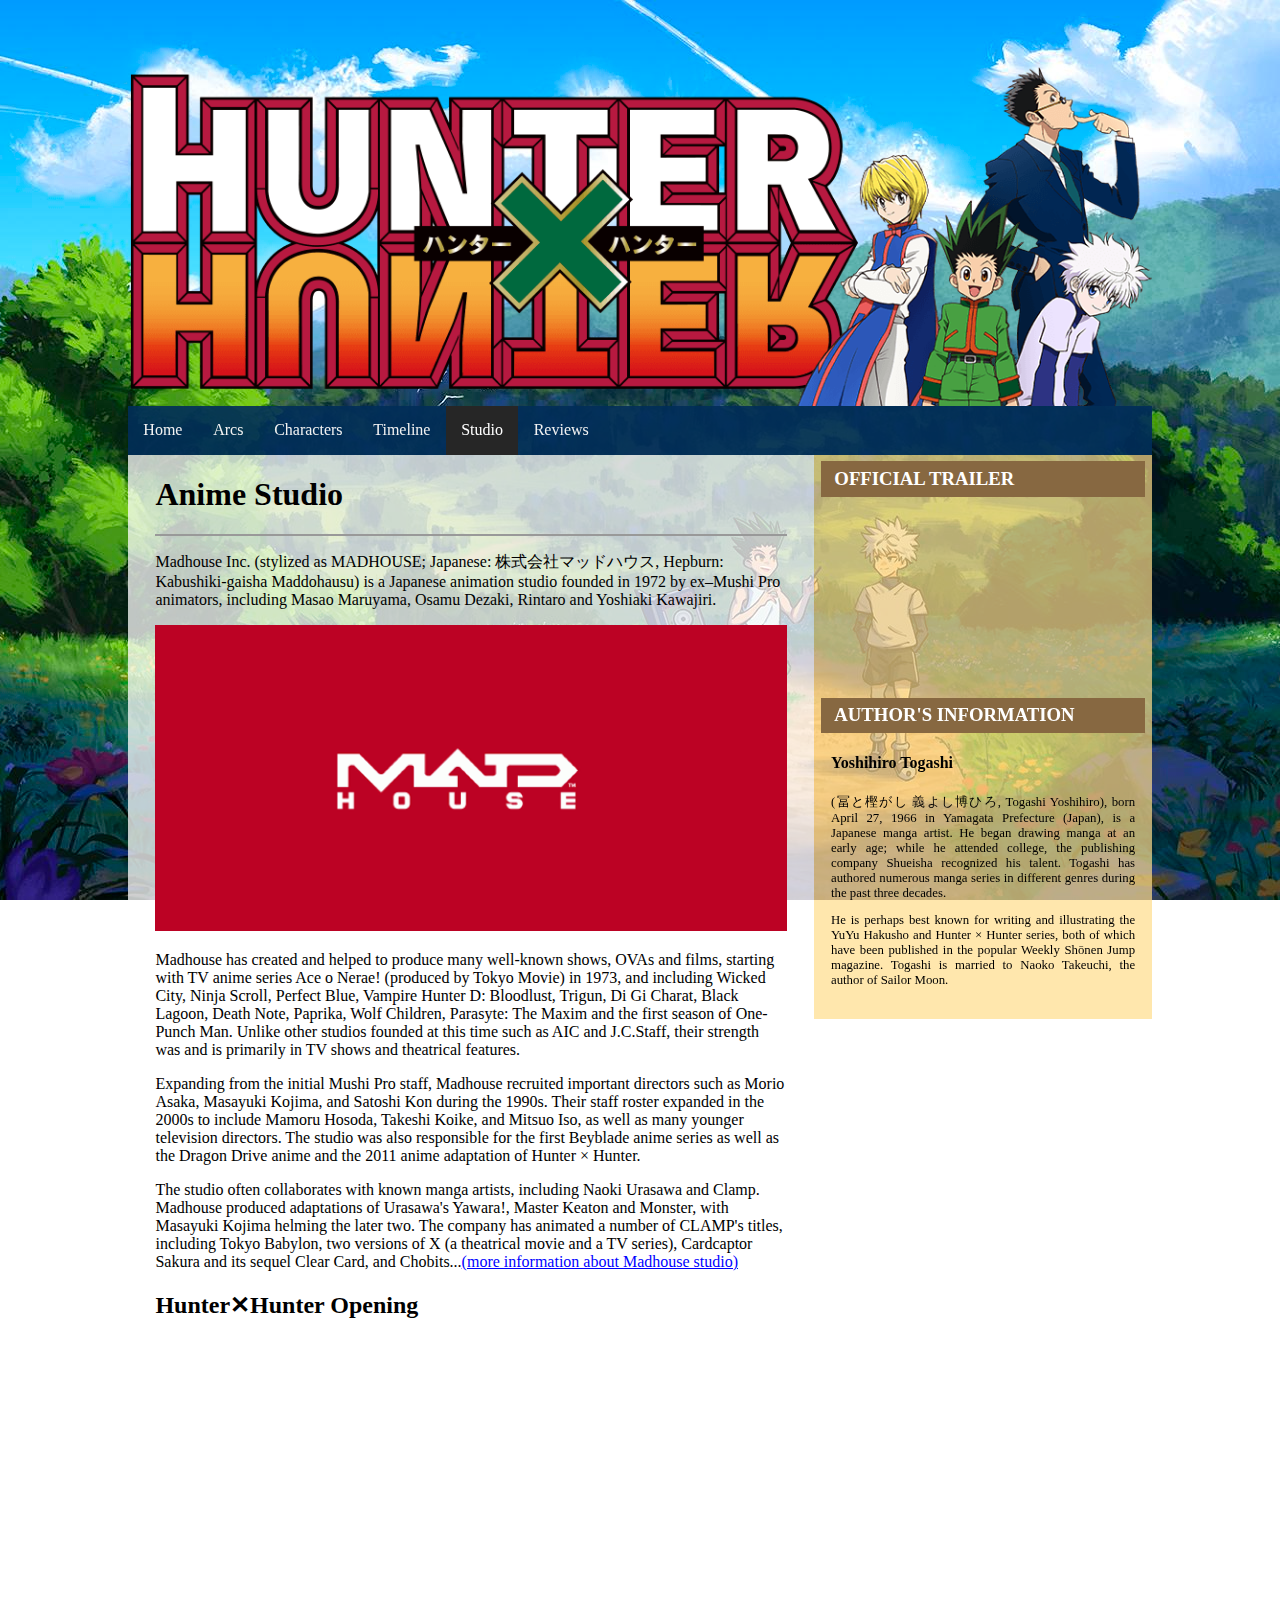
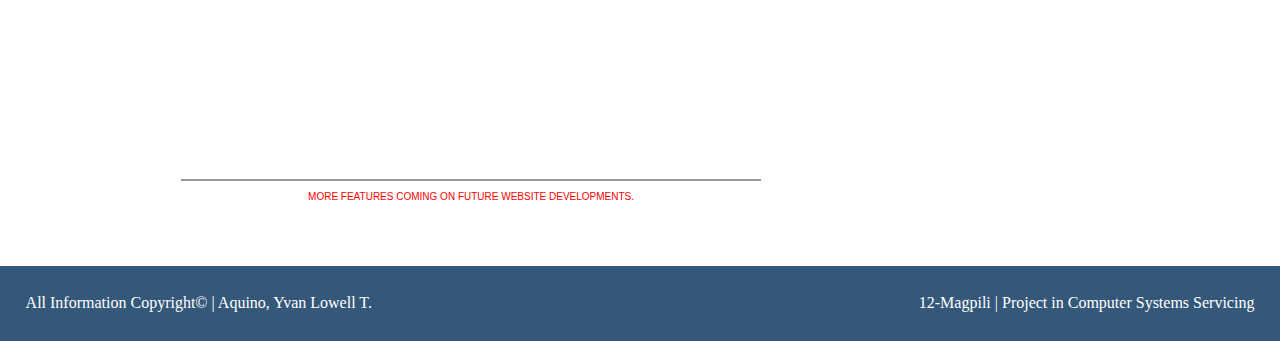
<file: links/creator.html>
<!DOCTYPE html>
<html>
<head>
	<title>Hunter✕Hunter - Studio</title>

	<link rel="stylesheet" href="../css/index.css">
</head>
<body>
	<div class="main">
		<div id="hxh_div">
			<img src="../img/hxh.png" id="hxh">
		</div>
		<div class="topnav">
			<a href="../index.html">Home</a>
			<a href="arcs.html">Arcs</a>
			<a href="characters.html">Characters</a>
			<a href="timeline.html">Timeline</a>
			<a class="active" href="#studio">Studio</a>
			<a href="reviews.html">Reviews</a>
		</div>
		<div class="home">
			<div class="main_article">
				<h1>Anime Studio</h1>
				<hr class="hr">
				<div class="sub_article">
					<p>Madhouse Inc. (stylized as MADHOUSE; Japanese: 株式会社マッドハウス, Hepburn: Kabushiki-gaisha Maddohausu) is a Japanese animation studio founded in 1972 by ex–Mushi Pro animators, including Masao Maruyama, Osamu Dezaki, Rintaro and Yoshiaki Kawajiri.</p>
					<img src="../img/madhouse.png">
					<p>Madhouse has created and helped to produce many well-known shows, OVAs and films, starting with TV anime series Ace o Nerae! (produced by Tokyo Movie) in 1973, and including Wicked City, Ninja Scroll, Perfect Blue, Vampire Hunter D: Bloodlust, Trigun, Di Gi Charat, Black Lagoon, Death Note, Paprika, Wolf Children, Parasyte: The Maxim and the first season of One-Punch Man. Unlike other studios founded at this time such as AIC and J.C.Staff, their strength was and is primarily in TV shows and theatrical features.</p>
					<p>Expanding from the initial Mushi Pro staff, Madhouse recruited important directors such as Morio Asaka, Masayuki Kojima, and Satoshi Kon during the 1990s. Their staff roster expanded in the 2000s to include Mamoru Hosoda, Takeshi Koike, and Mitsuo Iso, as well as many younger television directors. The studio was also responsible for the first Beyblade anime series as well as the Dragon Drive anime and the 2011 anime adaptation of Hunter × Hunter.</p>
					<p>The studio often collaborates with known manga artists, including Naoki Urasawa and Clamp. Madhouse produced adaptations of Urasawa's Yawara!, Master Keaton and Monster, with Masayuki Kojima helming the later two. The company has animated a number of CLAMP's titles, including Tokyo Babylon, two versions of X (a theatrical movie and a TV series), Cardcaptor Sakura and its sequel Clear Card, and Chobits...<a href="http://www.madhouse.co.jp/english/company/corporate_profile.html" target="_blank" id="continue_reading">(more information about Madhouse studio)</a></p>
					<h2>Hunter✕Hunter Opening</h2> 
					<iframe id="if_studio" frameborder="0" allowfullscreen src="https://www.youtube.com/embed/4stwmvvO_F4"></iframe>
				</div>
				<div class="sub_article">
					<br><br><hr><p class="future_developments">More features coming on future website developments.</p><br>
				</div>
			</div>
			<div class="aside">
				<div style="padding-top: 2%">
					<h3 class="aside_heading">OFFICIAL TRAILER</h3>
					<iframe id="if_trailer" frameborder="0" allowfullscreen
						src="https://www.youtube.com/embed/d6kBeJjTGnY">
					</iframe>
				</div>
				<div>
					<h3 class="aside_heading">AUTHOR'S INFORMATION</h3>
					<div class="aside_author">
						<h4><a href="https://peoplepill.com/people/yoshihiro-togashi/" target="_blank">Yoshihiro Togashi</a></h4>
						<p>(冨と樫がし 義よし博ひろ, Togashi Yoshihiro), born April 27, 1966 in Yamagata Prefecture (Japan), is a Japanese manga artist. He began drawing manga at an early age; while he attended college, the publishing company Shueisha recognized his talent. Togashi has authored numerous manga series in different genres during the past three decades.</p>
						<p>He is perhaps best known for writing and illustrating the YuYu Hakusho and Hunter × Hunter series, both of which have been published in the popular Weekly Shōnen Jump magazine. Togashi is married to Naoko Takeuchi, the author of Sailor Moon.</p>
					</div>
					<br>
					</iframe>
				</div>
			</div>
		</div>
	</div>
	<div class="footer">
		<p class="copyright">All Information Copyright© | Aquino, Yvan Lowell T.</p>
		<p class="submission">12-Magpili | Project in Computer Systems Servicing</p>
	</div>
</body>
</html>
</file>
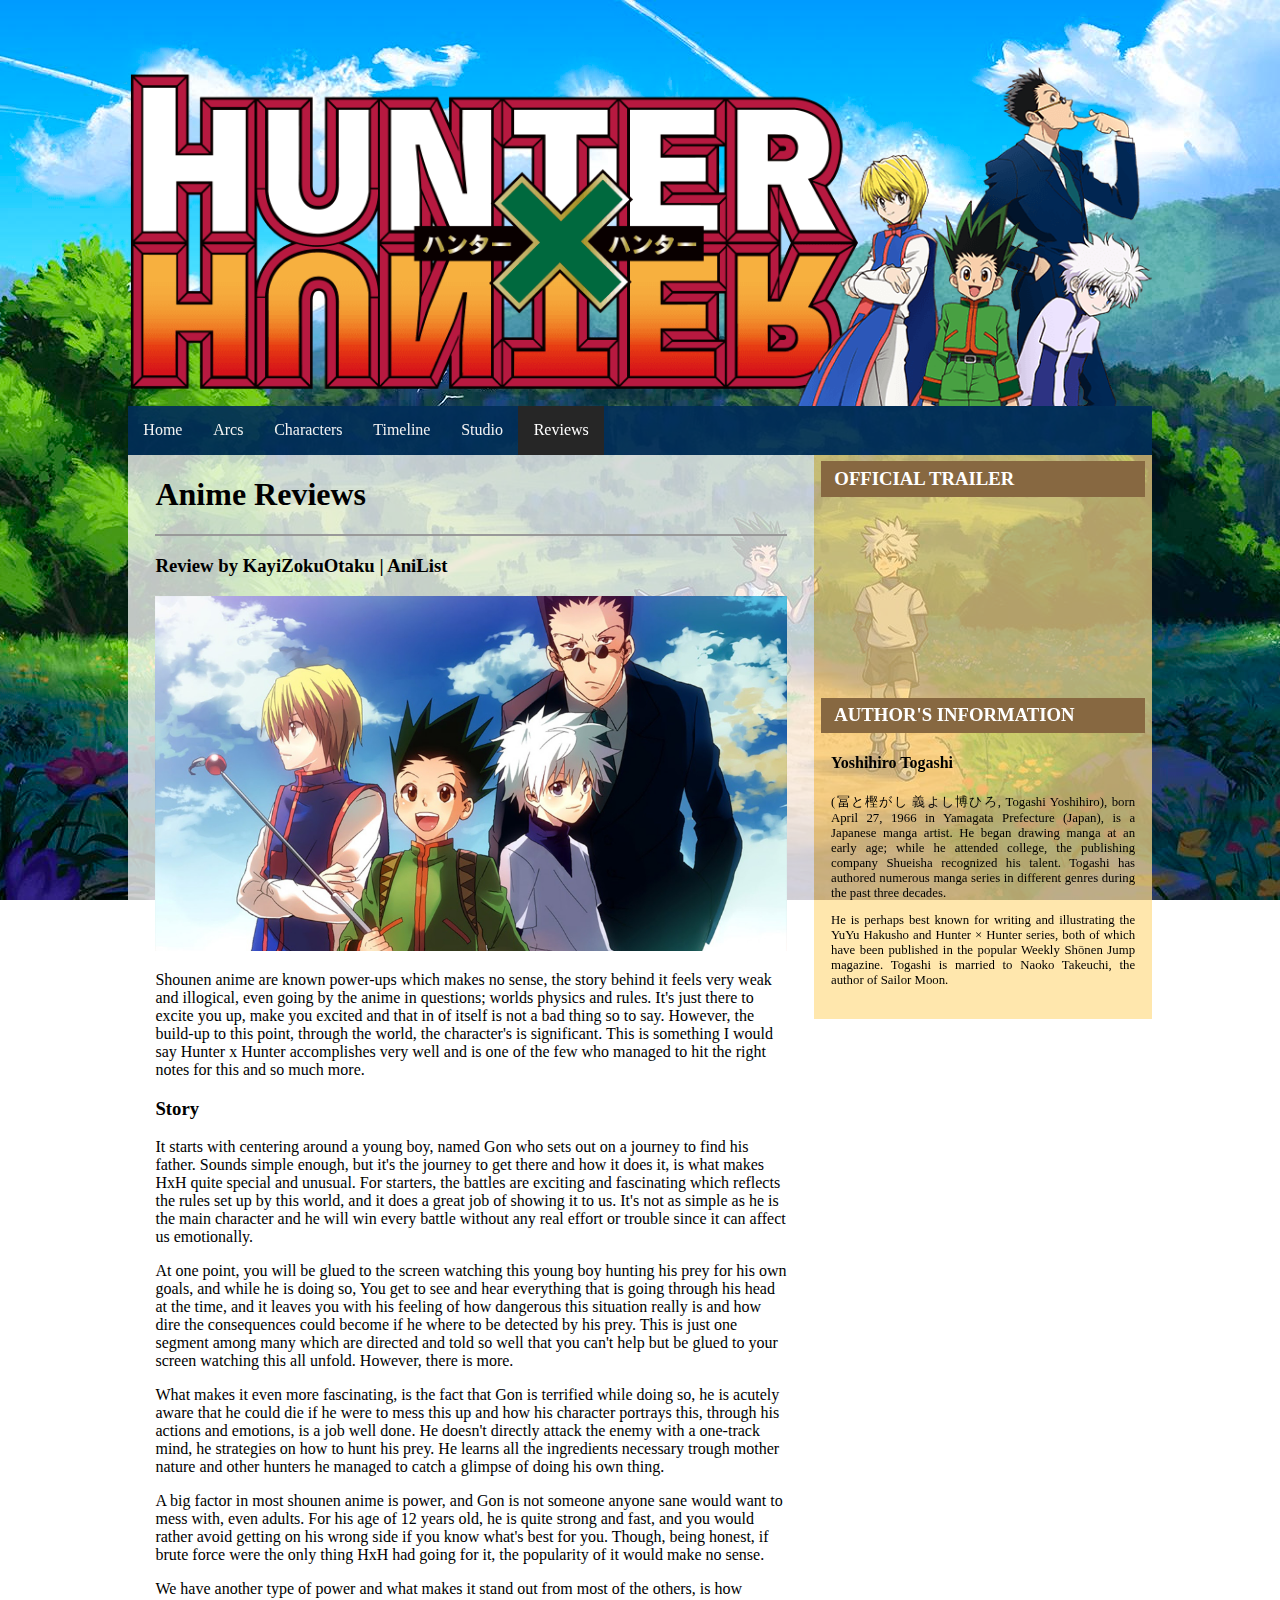
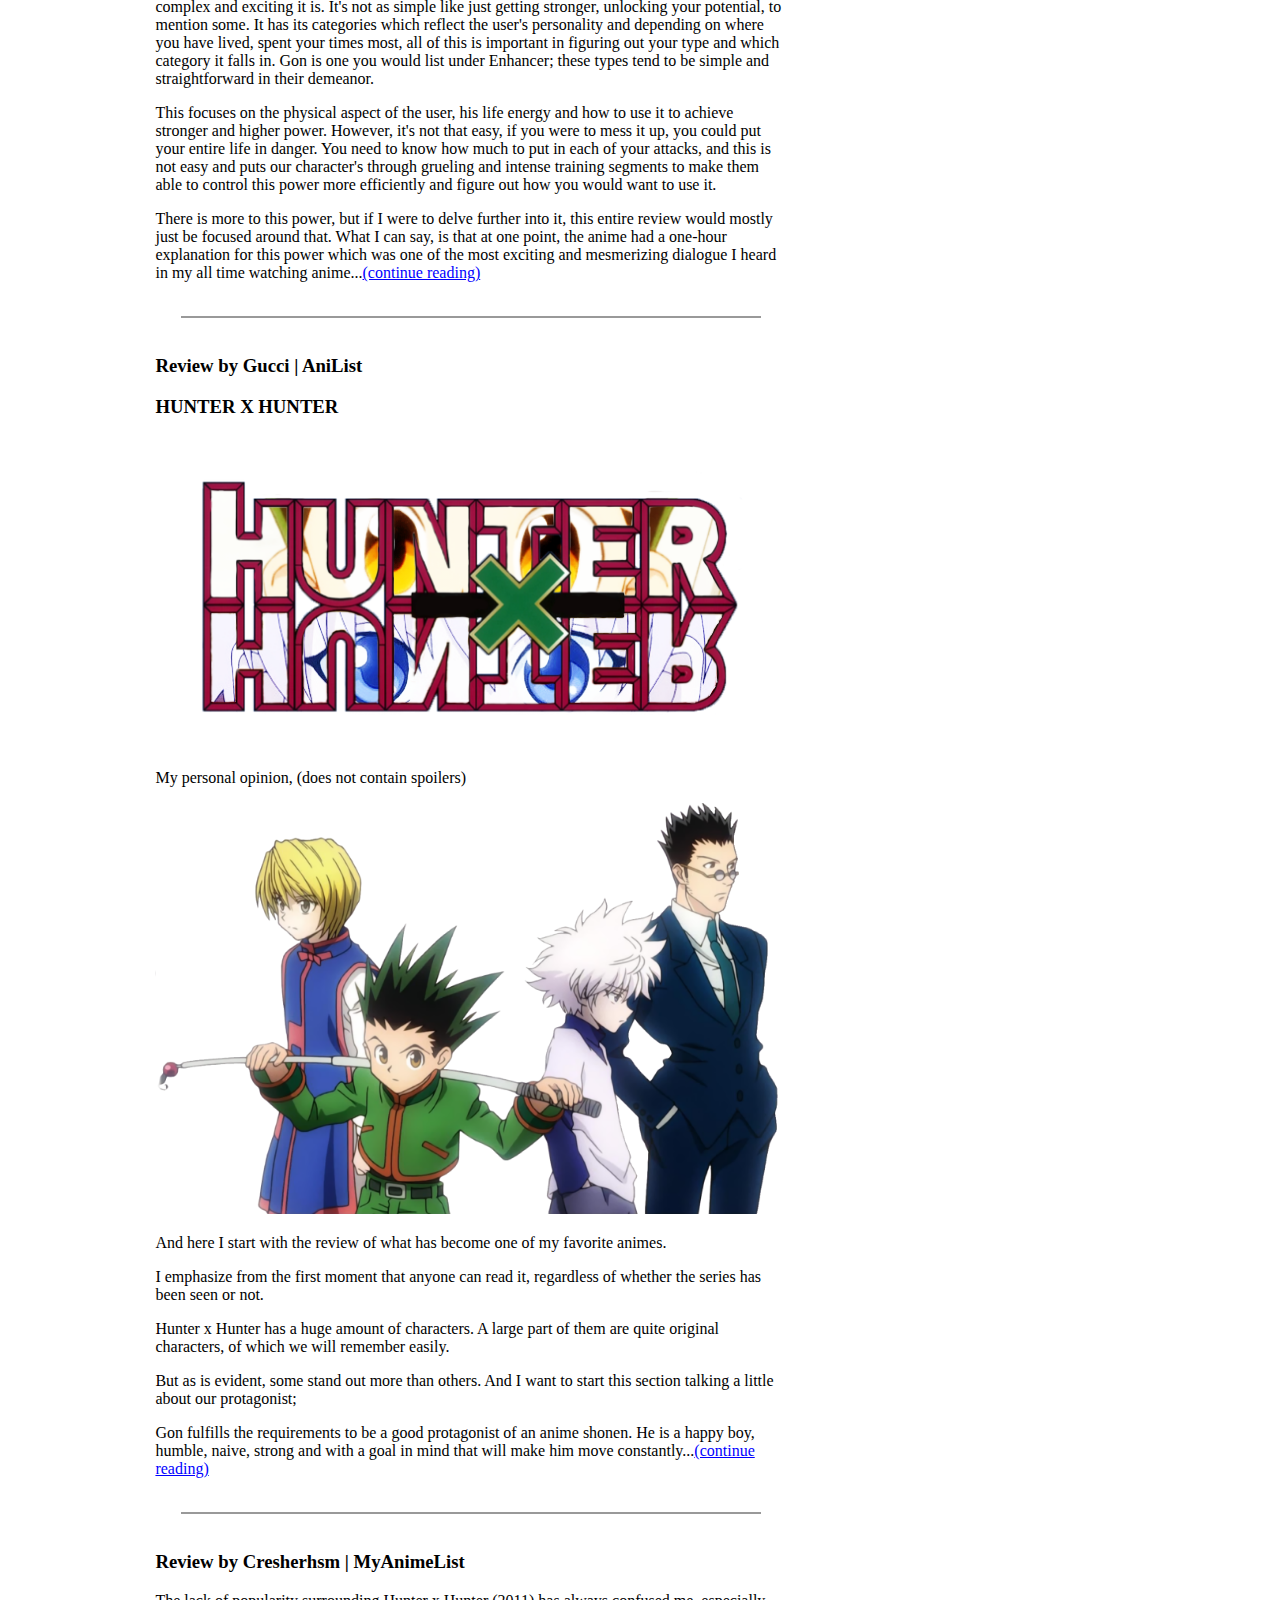
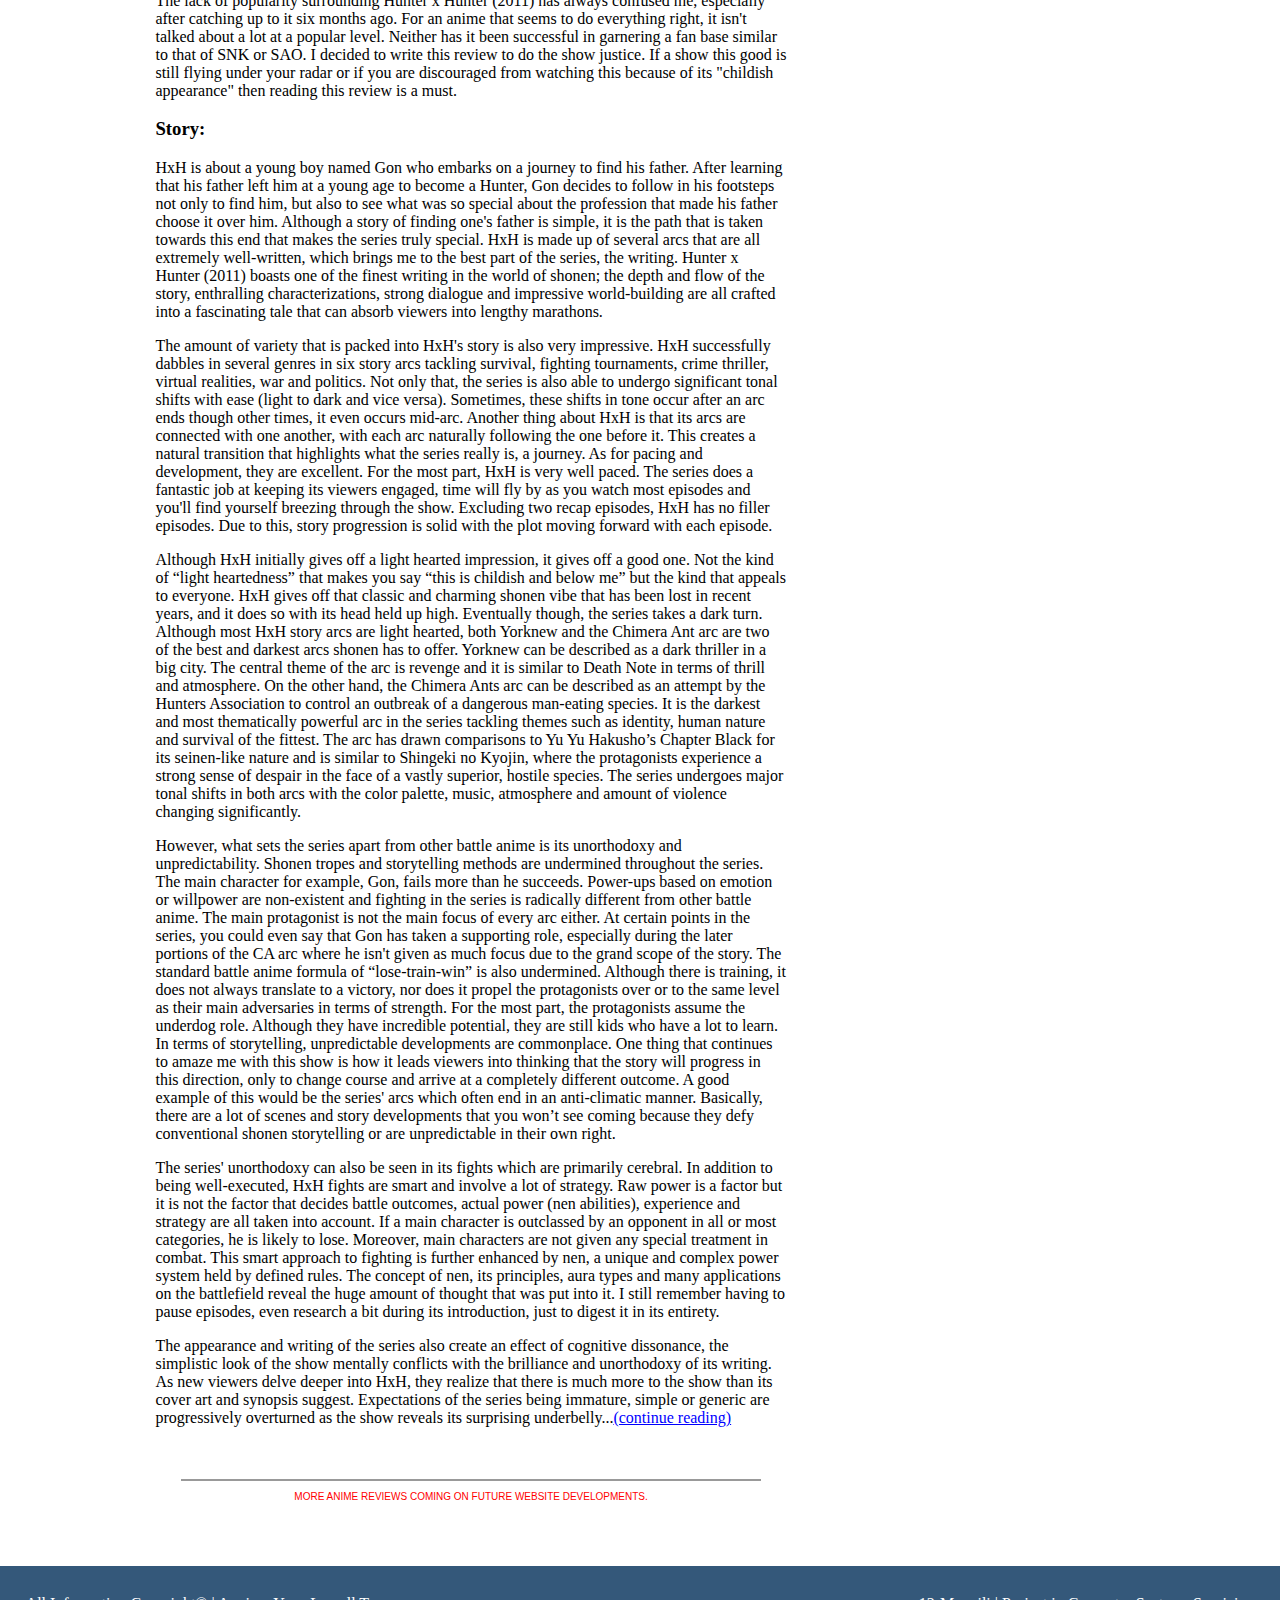
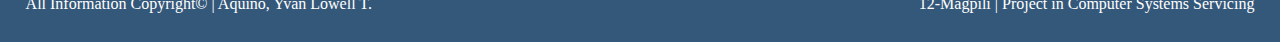
<file: links/reviews.html>
<!DOCTYPE html>
<html>
<head>
	<title>Hunter✕Hunter - Reviews</title>

	<link rel="stylesheet" href="../css/index.css">
	<link rel="icon" href="../img/icon.png">

	<meta charset="UTF-8">
</head>
<body>
	<div class="main">
		<div id="hxh_div">
			<img src="../img/hxh.png" id="hxh">
		</div>
		<nav class="topnav">
			<a href="../index.html">Home</a>
			<a href="arcs.html">Arcs</a>
			<a href="characters.html">Characters</a>
			<a href="timeline.html">Timeline</a>
			<a href="studio.html">Studio</a>
			<a class="active" href="#reviews">Reviews</a>
		</nav>

		<div class="home">
			<div class="main_article">
				<h1>Anime Reviews</h1>
				<hr>
				<div class="sub_article" id="review_article">
					<h3><a href="https://anilist.co/review/3959" target="_blank">Review by KayiZokuOtaku</a> | <a href="https://anilist.co/" target="_blank">AniList</a></h3>
					<img src="../img/reviews/1.jpg">
					<p>Shounen anime are known power-ups which makes no sense, the story behind it feels very weak and illogical, even going by the anime in questions; worlds physics and rules. It's just there to excite you up, make you excited and that in of itself is not a bad thing so to say. However, the build-up to this point, through the world, the character's is significant. This is something I would say Hunter x Hunter accomplishes very well and is one of the few who managed to hit the right notes for this and so much more.</p>
					<h3>Story</h3>
					<p>It starts with centering around a young boy, named Gon who sets out on a journey to find his father. Sounds simple enough, but it's the journey to get there and how it does it, is what makes HxH quite special and unusual. For starters, the battles are exciting and fascinating which reflects the rules set up by this world, and it does a great job of showing it to us. It's not as simple as he is the main character and he will win every battle without any real effort or trouble since it can affect us emotionally.</p>
					<p>At one point, you will be glued to the screen watching this young boy hunting his prey for his own goals, and while he is doing so, You get to see and hear everything that is going through his head at the time, and it leaves you with his feeling of how dangerous this situation really is and how dire the consequences could become if he where to be detected by his prey. This is just one segment among many which are directed and told so well that you can't help but be glued to your screen watching this all unfold. However, there is more.</p>
					<p>What makes it even more fascinating, is the fact that Gon is terrified while doing so, he is acutely aware that he could die if he were to mess this up and how his character portrays this, through his actions and emotions, is a job well done. He doesn't directly attack the enemy with a one-track mind, he strategies on how to hunt his prey. He learns all the ingredients necessary trough mother nature and other hunters he managed to catch a glimpse of doing his own thing.</p>
					<p>A big factor in most shounen anime is power, and Gon is not someone anyone sane would want to mess with, even adults. For his age of 12 years old, he is quite strong and fast, and you would rather avoid getting on his wrong side if you know what's best for you. Though, being honest, if brute force were the only thing HxH had going for it, the popularity of it would make no sense.</p>
					<p>We have another type of power and what makes it stand out from most of the others, is how complex and exciting it is. It's not as simple like just getting stronger, unlocking your potential, to mention some. It has its categories which reflect the user's personality and depending on where you have lived, spent your times most, all of this is important in figuring out your type and which category it falls in. Gon is one you would list under Enhancer; these types tend to be simple and straightforward in their demeanor.</p>
					<p>This focuses on the physical aspect of the user, his life energy and how to use it to achieve stronger and higher power. However, it's not that easy, if you were to mess it up, you could put your entire life in danger. You need to know how much to put in each of your attacks, and this is not easy and puts our character's through grueling and intense training segments to make them able to control this power more efficiently and figure out how you would want to use it.</p>
					<p>There is more to this power, but if I were to delve further into it, this entire review would mostly just be focused around that. What I can say, is that at one point, the anime had a one-hour explanation for this power which was one of the most exciting and mesmerizing dialogue I heard in my all time watching anime...<a href="https://anilist.co/review/3959" target="_blank" id="continue_reading">(continue reading)</a></p>
					<br><hr><br>
					<h3><a href="https://anilist.co/review/4504" target="_blank">Review by Gucci</a> | <a href="https://anilist.co/" target="_blank">AniList</a></h3>
					<h3>HUNTER X HUNTER</h3>
					<img src="../img/reviews/2.png">
					<p>My personal opinion, (does not contain spoilers)</p>
					<img src="../img/reviews/2.1.png">
					<p>And here I start with the review of what has become one of my favorite animes.</p>
					<p>I emphasize from the first moment that anyone can read it, regardless of whether the series has been seen or not.</p>
					<p>Hunter x Hunter has a huge amount of characters. A large part of them are quite original characters, of which we will remember easily.</p>
					<p>But as is evident, some stand out more than others. And I want to start this section talking a little about our protagonist;</p>
					<p>Gon fulfills the requirements to be a good protagonist of an anime shonen. He is a happy boy, humble, naive, strong and with a goal in mind that will make him move constantly...<a href="https://anilist.co/review/4504" target="_blank" id="continue_reading">(continue reading)</a></p>
					<br><hr><br>
					<h3><a href="https://myanimelist.net/reviews.php?id=163333" target="_blank">Review by Cresherhsm</a> | <a href="https://myanimelist.net/" target="_blank">MyAnimeList</a></h3>
					<p>The lack of popularity surrounding Hunter x Hunter (2011) has always confused me, especially after catching up to it six months ago. For an anime that seems to do everything right, it isn't talked about a lot at a popular level. Neither has it been successful in garnering a fan base similar to that of SNK or SAO. I decided to write this review to do the show justice. If a show this good is still flying under your radar or if you are discouraged from watching this because of its "childish appearance" then reading this review is a must.</p>
					<h3>Story:</h3>
					<p>HxH is about a young boy named Gon who embarks on a journey to find his father. After learning that his father left him at a young age to become a Hunter, Gon decides to follow in his footsteps not only to find him, but also to see what was so special about the profession that made his father choose it over him. Although a story of finding one's father is simple, it is the path that is taken towards this end that makes the series truly special. HxH is made up of several arcs that are all extremely well-written, which brings me to the best part of the series, the writing. Hunter x Hunter (2011) boasts one of the finest writing in the world of shonen; the depth and flow of the story, enthralling characterizations, strong dialogue and impressive world-building are all crafted into a fascinating tale that can absorb viewers into lengthy marathons.</p>
					<p>The amount of variety that is packed into HxH's story is also very impressive. HxH successfully dabbles in several genres in six story arcs tackling survival, fighting tournaments, crime thriller, virtual realities, war and politics. Not only that, the series is also able to undergo significant tonal shifts with ease (light to dark and vice versa). Sometimes, these shifts in tone occur after an arc ends though other times, it even occurs mid-arc. Another thing about HxH is that its arcs are connected with one another, with each arc naturally following the one before it. This creates a natural transition that highlights what the series really is, a journey. As for pacing and development, they are excellent. For the most part, HxH is very well paced. The series does a fantastic job at keeping its viewers engaged, time will fly by as you watch most episodes and you'll find yourself breezing through the show. Excluding two recap episodes, HxH has no filler episodes. Due to this, story progression is solid with the plot moving forward with each episode.</p>
					<p>Although HxH initially gives off a light hearted impression, it gives off a good one. Not the kind of “light heartedness” that makes you say “this is childish and below me” but the kind that appeals to everyone. HxH gives off that classic and charming shonen vibe that has been lost in recent years, and it does so with its head held up high. Eventually though, the series takes a dark turn. Although most HxH story arcs are light hearted, both Yorknew and the Chimera Ant arc are two of the best and darkest arcs shonen has to offer. Yorknew can be described as a dark thriller in a big city. The central theme of the arc is revenge and it is similar to Death Note in terms of thrill and atmosphere. On the other hand, the Chimera Ants arc can be described as an attempt by the Hunters Association to control an outbreak of a dangerous man-eating species. It is the darkest and most thematically powerful arc in the series tackling themes such as identity, human nature and survival of the fittest. The arc has drawn comparisons to Yu Yu Hakusho’s Chapter Black for its seinen-like nature and is similar to Shingeki no Kyojin, where the protagonists experience a strong sense of despair in the face of a vastly superior, hostile species. The series undergoes major tonal shifts in both arcs with the color palette, music, atmosphere and amount of violence changing significantly.</p>
					<p>However, what sets the series apart from other battle anime is its unorthodoxy and unpredictability. Shonen tropes and storytelling methods are undermined throughout the series. The main character for example, Gon, fails more than he succeeds. Power-ups based on emotion or willpower are non-existent and fighting in the series is radically different from other battle anime. The main protagonist is not the main focus of every arc either. At certain points in the series, you could even say that Gon has taken a supporting role, especially during the later portions of the CA arc where he isn't given as much focus due to the grand scope of the story. The standard battle anime formula of “lose-train-win” is also undermined. Although there is training, it does not always translate to a victory, nor does it propel the protagonists over or to the same level as their main adversaries in terms of strength. For the most part, the protagonists assume the underdog role. Although they have incredible potential, they are still kids who have a lot to learn. In terms of storytelling, unpredictable developments are commonplace. One thing that continues to amaze me with this show is how it leads viewers into thinking that the story will progress in this direction, only to change course and arrive at a completely different outcome. A good example of this would be the series' arcs which often end in an anti-climatic manner. Basically, there are a lot of scenes and story developments that you won’t see coming because they defy conventional shonen storytelling or are unpredictable in their own right.</p>
					<p>The series' unorthodoxy can also be seen in its fights which are primarily cerebral. In addition to being well-executed, HxH fights are smart and involve a lot of strategy. Raw power is a factor but it is not the factor that decides battle outcomes, actual power (nen abilities), experience and strategy are all taken into account. If a main character is outclassed by an opponent in all or most categories, he is likely to lose. Moreover, main characters are not given any special treatment in combat. This smart approach to fighting is further enhanced by nen, a unique and complex power system held by defined rules. The concept of nen, its principles, aura types and many applications on the battlefield reveal the huge amount of thought that was put into it. I still remember having to pause episodes, even research a bit during its introduction, just to digest it in its entirety.</p>
					<p>The appearance and writing of the series also create an effect of cognitive dissonance, the simplistic look of the show mentally conflicts with the brilliance and unorthodoxy of its writing. As new viewers delve deeper into HxH, they realize that there is much more to the show than its cover art and synopsis suggest. Expectations of the series being immature, simple or generic are progressively overturned as the show reveals its surprising underbelly...<a href="https://myanimelist.net/reviews.php?id=163333" target="_blank" id="continue_reading">(continue reading)</a></p></p>
				</div>
				
				<div class="sub_article">
					<br><br><hr><p class="future_developments">More anime reviews coming on future website developments.</p><br>
				</div>
			</div>
			<div class="aside">
				<div style="padding-top: 2%">
					<h3 class="aside_heading">OFFICIAL TRAILER</h3>
					<iframe id="if_trailer" frameborder="0" allowfullscreen
						src="https://www.youtube.com/embed/d6kBeJjTGnY">
					</iframe>
				</div>
				<div>
					<h3 class="aside_heading">AUTHOR'S INFORMATION</h3>
					<div class="aside_author">
						<h4><a href="https://peoplepill.com/people/yoshihiro-togashi/" target="_blank">Yoshihiro Togashi</a></h4>
						<p>(冨と樫がし 義よし博ひろ, Togashi Yoshihiro), born April 27, 1966 in Yamagata Prefecture (Japan), is a Japanese manga artist. He began drawing manga at an early age; while he attended college, the publishing company Shueisha recognized his talent. Togashi has authored numerous manga series in different genres during the past three decades.</p>
						<p>He is perhaps best known for writing and illustrating the YuYu Hakusho and Hunter × Hunter series, both of which have been published in the popular Weekly Shōnen Jump magazine. Togashi is married to Naoko Takeuchi, the author of Sailor Moon.</p>
					</div>
					<br>
					</iframe>
				</div>
			</div>
		</div>
	</div>
	<div class="footer">
		<p class="copyright">All Information Copyright© | Aquino, Yvan Lowell T.</p>
		<p class="submission">12-Magpili | Project in Computer Systems Servicing</p>
	</div>
</body>
</html>
</file>
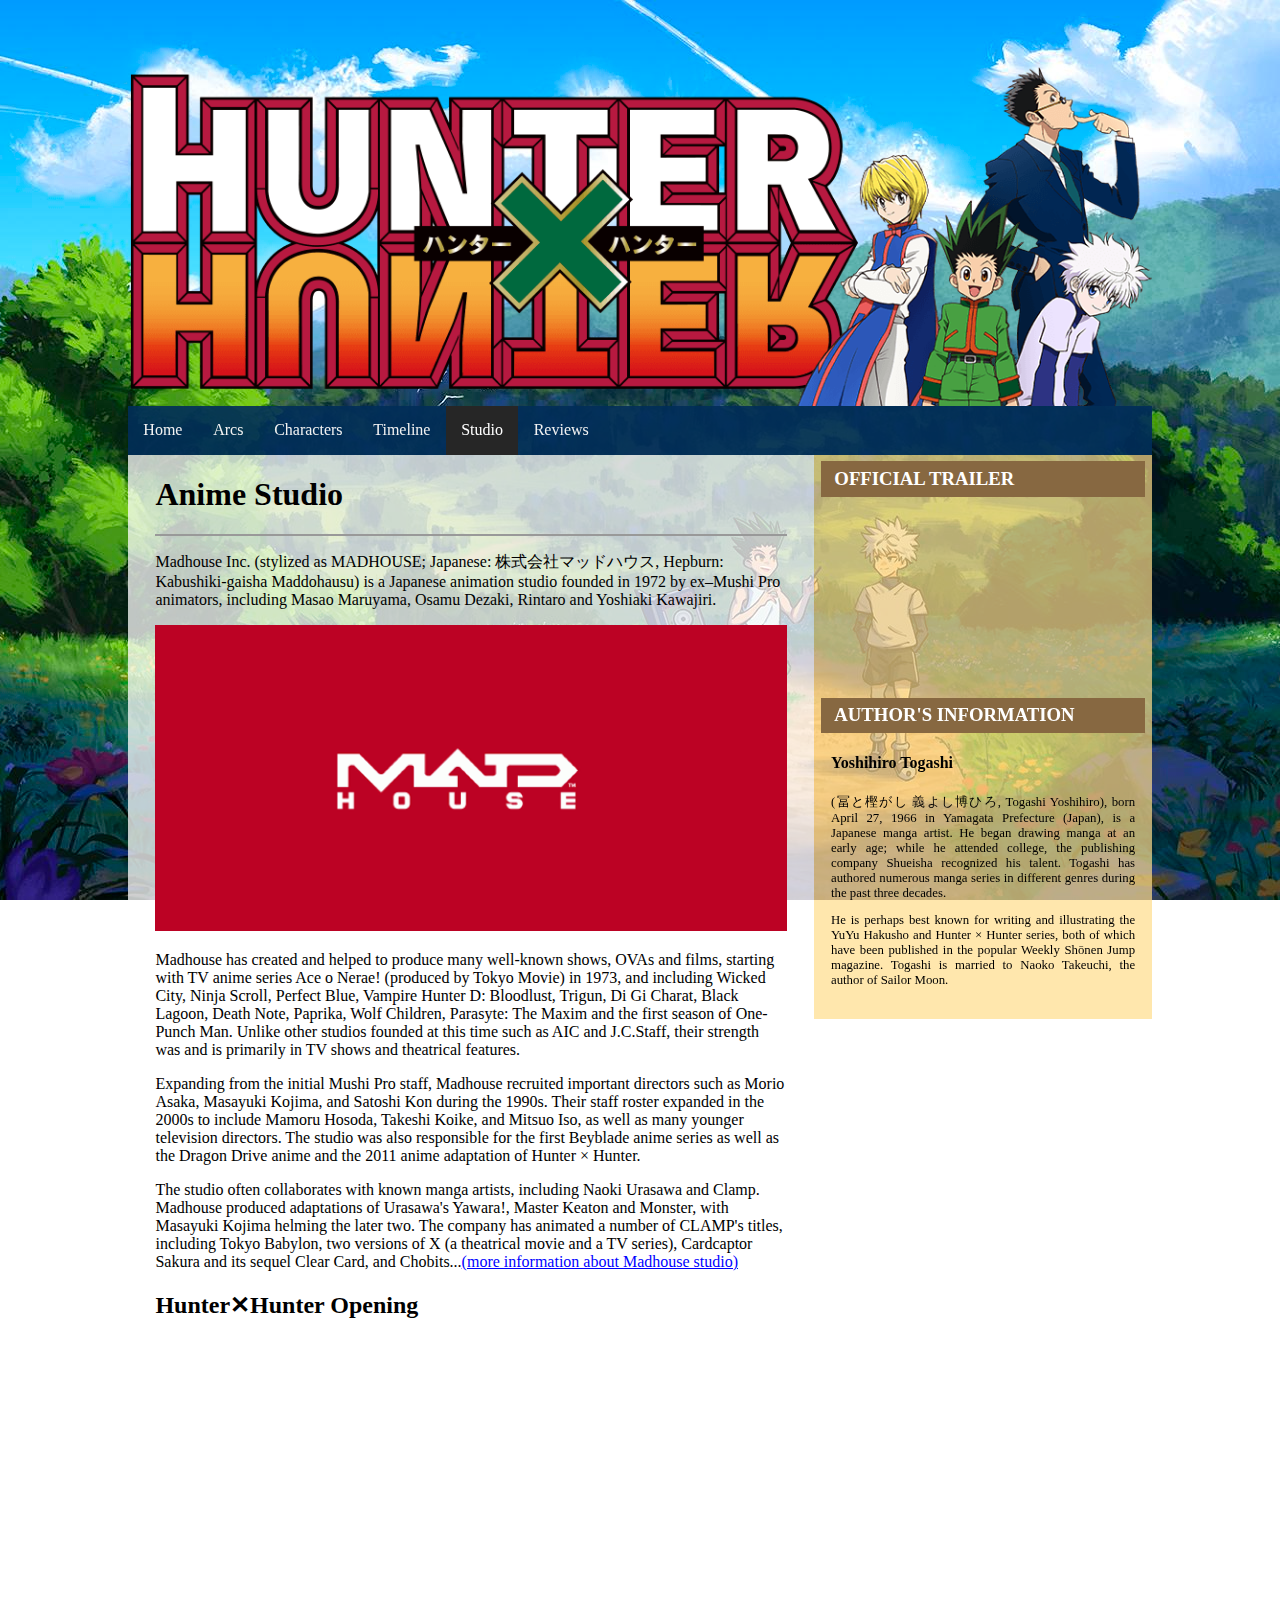
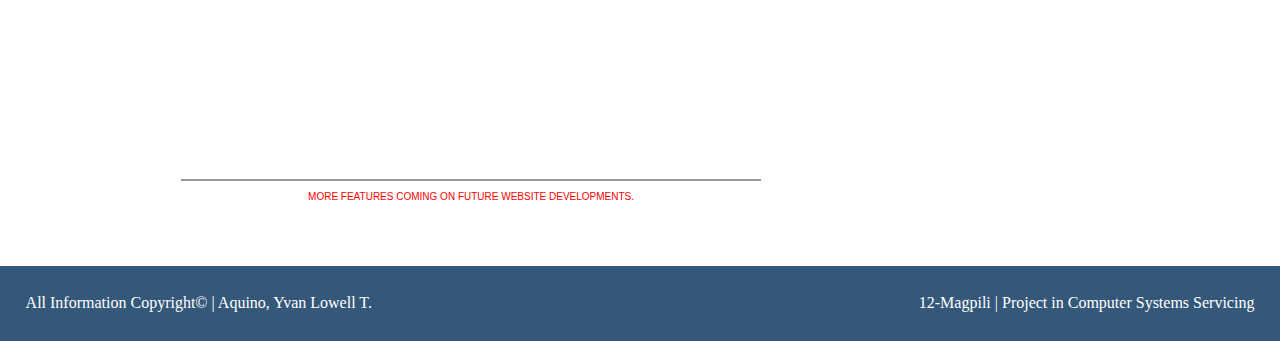
<file: links/studio.html>
<!DOCTYPE html>
<html>
<head>
	<title>Hunter✕Hunter - Studio</title>

	<link rel="stylesheet" href="../css/index.css">
	<link rel="icon" href="../img/icon.png">

	<meta charset="UTF-8">
</head>
<body>
	<div class="main">
		<div id="hxh_div">
			<img src="../img/hxh.png" id="hxh">
		</div>
		<div class="topnav">
			<a href="../index.html">Home</a>
			<a href="arcs.html">Arcs</a>
			<a href="characters.html">Characters</a>
			<a href="timeline.html">Timeline</a>
			<a class="active" href="#studio">Studio</a>
			<a href="reviews.html">Reviews</a>
		</div>
		<div class="home">
			<div class="main_article">
				<h1>Anime Studio</h1>
				<hr class="hr">
				<div class="sub_article">
					<p>Madhouse Inc. (stylized as MADHOUSE; Japanese: 株式会社マッドハウス, Hepburn: Kabushiki-gaisha Maddohausu) is a Japanese animation studio founded in 1972 by ex–Mushi Pro animators, including Masao Maruyama, Osamu Dezaki, Rintaro and Yoshiaki Kawajiri.</p>
					<img src="../img/madhouse.png">
					<p>Madhouse has created and helped to produce many well-known shows, OVAs and films, starting with TV anime series Ace o Nerae! (produced by Tokyo Movie) in 1973, and including Wicked City, Ninja Scroll, Perfect Blue, Vampire Hunter D: Bloodlust, Trigun, Di Gi Charat, Black Lagoon, Death Note, Paprika, Wolf Children, Parasyte: The Maxim and the first season of One-Punch Man. Unlike other studios founded at this time such as AIC and J.C.Staff, their strength was and is primarily in TV shows and theatrical features.</p>
					<p>Expanding from the initial Mushi Pro staff, Madhouse recruited important directors such as Morio Asaka, Masayuki Kojima, and Satoshi Kon during the 1990s. Their staff roster expanded in the 2000s to include Mamoru Hosoda, Takeshi Koike, and Mitsuo Iso, as well as many younger television directors. The studio was also responsible for the first Beyblade anime series as well as the Dragon Drive anime and the 2011 anime adaptation of Hunter × Hunter.</p>
					<p>The studio often collaborates with known manga artists, including Naoki Urasawa and Clamp. Madhouse produced adaptations of Urasawa's Yawara!, Master Keaton and Monster, with Masayuki Kojima helming the later two. The company has animated a number of CLAMP's titles, including Tokyo Babylon, two versions of X (a theatrical movie and a TV series), Cardcaptor Sakura and its sequel Clear Card, and Chobits...<a href="http://www.madhouse.co.jp/english/company/corporate_profile.html" target="_blank" id="continue_reading">(more information about Madhouse studio)</a></p>
					<h2>Hunter✕Hunter Opening</h2> 
					<iframe id="if_studio" frameborder="0" allowfullscreen src="https://www.youtube.com/embed/4stwmvvO_F4"></iframe>
				</div>
				<div class="sub_article">
					<br><br><hr><p class="future_developments">More features coming on future website developments.</p><br>
				</div>
			</div>
			<div class="aside">
				<div style="padding-top: 2%">
					<h3 class="aside_heading">OFFICIAL TRAILER</h3>
					<iframe id="if_trailer" frameborder="0" allowfullscreen
						src="https://www.youtube.com/embed/d6kBeJjTGnY">
					</iframe>
				</div>
				<div>
					<h3 class="aside_heading">AUTHOR'S INFORMATION</h3>
					<div class="aside_author">
						<h4><a href="https://peoplepill.com/people/yoshihiro-togashi/" target="_blank">Yoshihiro Togashi</a></h4>
						<p>(冨と樫がし 義よし博ひろ, Togashi Yoshihiro), born April 27, 1966 in Yamagata Prefecture (Japan), is a Japanese manga artist. He began drawing manga at an early age; while he attended college, the publishing company Shueisha recognized his talent. Togashi has authored numerous manga series in different genres during the past three decades.</p>
						<p>He is perhaps best known for writing and illustrating the YuYu Hakusho and Hunter × Hunter series, both of which have been published in the popular Weekly Shōnen Jump magazine. Togashi is married to Naoko Takeuchi, the author of Sailor Moon.</p>
					</div>
					<br>
					</iframe>
				</div>
			</div>
		</div>
	</div>
	<div class="footer">
		<p class="copyright">All Information Copyright© | Aquino, Yvan Lowell T.</p>
		<p class="submission">12-Magpili | Project in Computer Systems Servicing</p>
	</div>
</body>
</html>
</file>
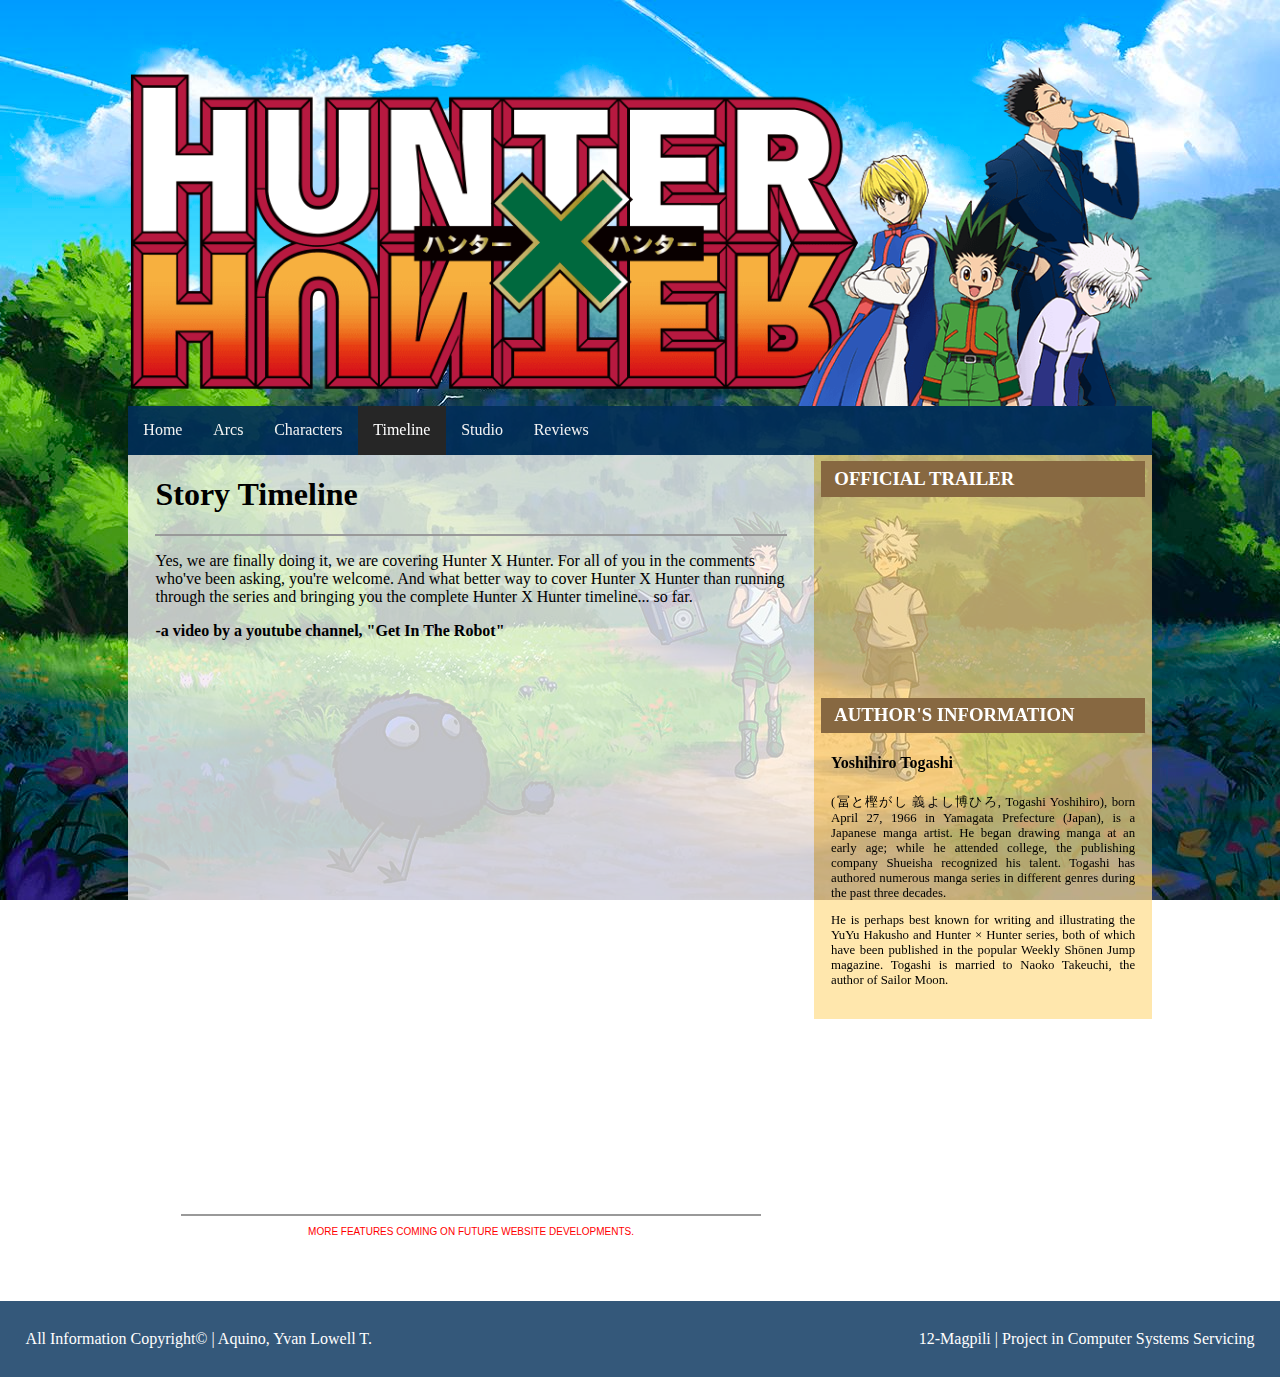
<file: links/timeline.html>
<!DOCTYPE html>
<html>
<head>
	<title>Hunter✕Hunter - Timeline</title>

	<link rel="stylesheet" href="../css/index.css">
	<link rel="icon" href="../img/icon.png">

	<meta charset="UTF-8">
</head>
<body>
	<div class="main">
		<div id="hxh_div">
			<img src="../img/hxh.png" id="hxh">
		</div>
		<div class="topnav">
			<a href="../index.html">Home</a>
			<a href="arcs.html">Arcs</a>
			<a href="characters.html">Characters</a>
			<a class="active" href="#timeline">Timeline</a>
			<a href="studio.html">Studio</a>
			<a href="reviews.html">Reviews</a>
		</div>
		<div class="home">
			<div class="main_article">
				<h1>Story Timeline</h1>
				<hr class="hr">
				<div class="sub_article">
					<p>Yes, we are finally doing it, we are covering Hunter X Hunter. For all of you in the comments who've been asking, you're welcome. And what better way to cover Hunter X Hunter than running through the series and bringing you the complete Hunter X Hunter timeline... so far.</p>
					<p><strong>-a video by a youtube channel, "Get In The Robot"</strong></p>
					<br>
					<iframe id="if_timeline" frameborder="0" allowfullscreen src="https://www.youtube.com/embed/oMRGASj2v8c"></iframe>
				</div>
				<div class="sub_article">
					<br><br><hr><p class="future_developments">More features coming on future website developments.</p><br>
				</div>
			</div>
			<div class="aside">
				<div style="padding-top: 2%">
					<h3 class="aside_heading">OFFICIAL TRAILER</h3>
					<iframe id="if_trailer" frameborder="0" allowfullscreen
						src="https://www.youtube.com/embed/d6kBeJjTGnY">
					</iframe>
				</div>
				<div>
					<h3 class="aside_heading">AUTHOR'S INFORMATION</h3>
					<div class="aside_author">
						<h4><a href="https://peoplepill.com/people/yoshihiro-togashi/" target="_blank">Yoshihiro Togashi</a></h4>
						<p>(冨と樫がし 義よし博ひろ, Togashi Yoshihiro), born April 27, 1966 in Yamagata Prefecture (Japan), is a Japanese manga artist. He began drawing manga at an early age; while he attended college, the publishing company Shueisha recognized his talent. Togashi has authored numerous manga series in different genres during the past three decades.</p>
						<p>He is perhaps best known for writing and illustrating the YuYu Hakusho and Hunter × Hunter series, both of which have been published in the popular Weekly Shōnen Jump magazine. Togashi is married to Naoko Takeuchi, the author of Sailor Moon.</p>
					</div>
					<br>
					</iframe>
				</div>
			</div>
		</div>
	</div>
	<div class="footer">
		<p class="copyright">All Information Copyright© | Aquino, Yvan Lowell T.</p>
		<p class="submission">12-Magpili | Project in Computer Systems Servicing</p>
	</div>
</body>
</html>
</file>
<file: css/index.css>
html {
  background-image: url("../img/background.jpg");
  height: 100%; 

  background-position: center;
  background-attachment: fixed;
  background-repeat: no-repeat;
  background-size: cover;
}

body {
	font-family: 'Century Gothic';

	margin: 0;
}

#if_trailer {
	width: 96%;
	height: 190px;

	padding: 0% 2% 0% 2%;
}

.main {
	/*height: 100%;*/
	display: inline-block;

	margin-top: 5%;

	width: 80%;
	margin-left: 10%;
	margin-right: 10%;

	/*border: 2px solid black;*/
}

.topnav {
	position: sticky;
	position: -webkit-sticky;
  	top: 0;

  	width: 100%;

  	overflow: auto;
	background-color: rgb(1, 46, 89, 0.90);  

	z-index: 2;
}

.topnav a {
	float: left;
	color: #f2f2f2;
	text-align: center;
	padding: 1.5%;
	text-decoration: none;
	font-size: 1em; /* 17px */
}

.topnav a:hover {
	background-color: #296d98;
	color: black;
}

.topnav a.active {
	background-color: #262626;
	color: white;
}

.home {
	display: inline-block;
}

.main_article {
	float: left;
	width: 67%;

	background-color: rgb(256, 256, 256, 0.75);
}

.main_article h1 {
	padding-left: 4%;
}

hr {
	margin: 0% 4% 0% 4%; 
	height: 2px; 
	background-color: #999; 
	color: #999; 
	border: none;
}

.sub_article {
	padding-left: 4%;
	padding-right: 4%;
}

.sub_article img {
	width: 100%;
}

.sub_article iframe {
	width: 100%;
}

#review_article h3 a {
	text-decoration: none;
	color: black;
}

#review_article h3 a:hover {
	color: #296d98;
}

.characters_article {
	display: inline-block;
}

.characters_article #cast_desc {
	width:70%;
	float:left;
}

.characters_article #cast_img {
	width:20%;
	float:left;
	margin-left:5%;
	margin-right:5%;
}
	
.synopsis {
	padding: 5px 5px 5px 5px;
}

.aside {
	position: sticky;
	position: -webkit-sticky;
  	top: 8.5%;

	float: right;
	width: 33%;

	box-sizing: border-box;

	background-color: rgb(255, 221, 138, 0.70);
}

.aside_heading {
	font-family: 'Tahoma';
	font-weight: bold;

	width: inherit;

	margin: 0% 2% 2% 2%;
	padding: 2% 4%;

	color: white;
	background-color: #876841;
}

.aside_author {
	width: inherit;
	height: auto;

	padding: 0% 5%;
}

.aside_author h4 a {
	color: black;
	text-decoration: none;
}

.aside_author h4 a:hover {
	color: #296d98;
}

.aside_author p {
	text-align: justify;
	font-size: 80%;
}

.future_developments {
	text-transform: uppercase;
	font-family: Arial; 
	color: red; 
	font-size: 10px; 
	text-align: center;
}

.footer {
	bottom: 0;

	width: 100%;
	height: 15%;
	margin-top: 2.5%;

	overflow: auto;

	background-color: rgb(1, 46, 89, 0.80); 
	
	color: white;

	z-index: 1;
}

.footer p {
	padding: 1% 2% 1% 2%;
}

.footer .copyright {
	float: left;
}

.footer .submission {
	float: right;
}

#hxh_div {
	margin-top: 0px;
	margin-bottom: -0.4%;
}

#hxh {
	width: 100%;
}

#if_timeline {
	height: 500px;
}

#if_studio {
	height: 400px;
}

#continue_reading {
	color: blue;
}

#continue_reading:hover {
	color: #296d98;
}
</file>
